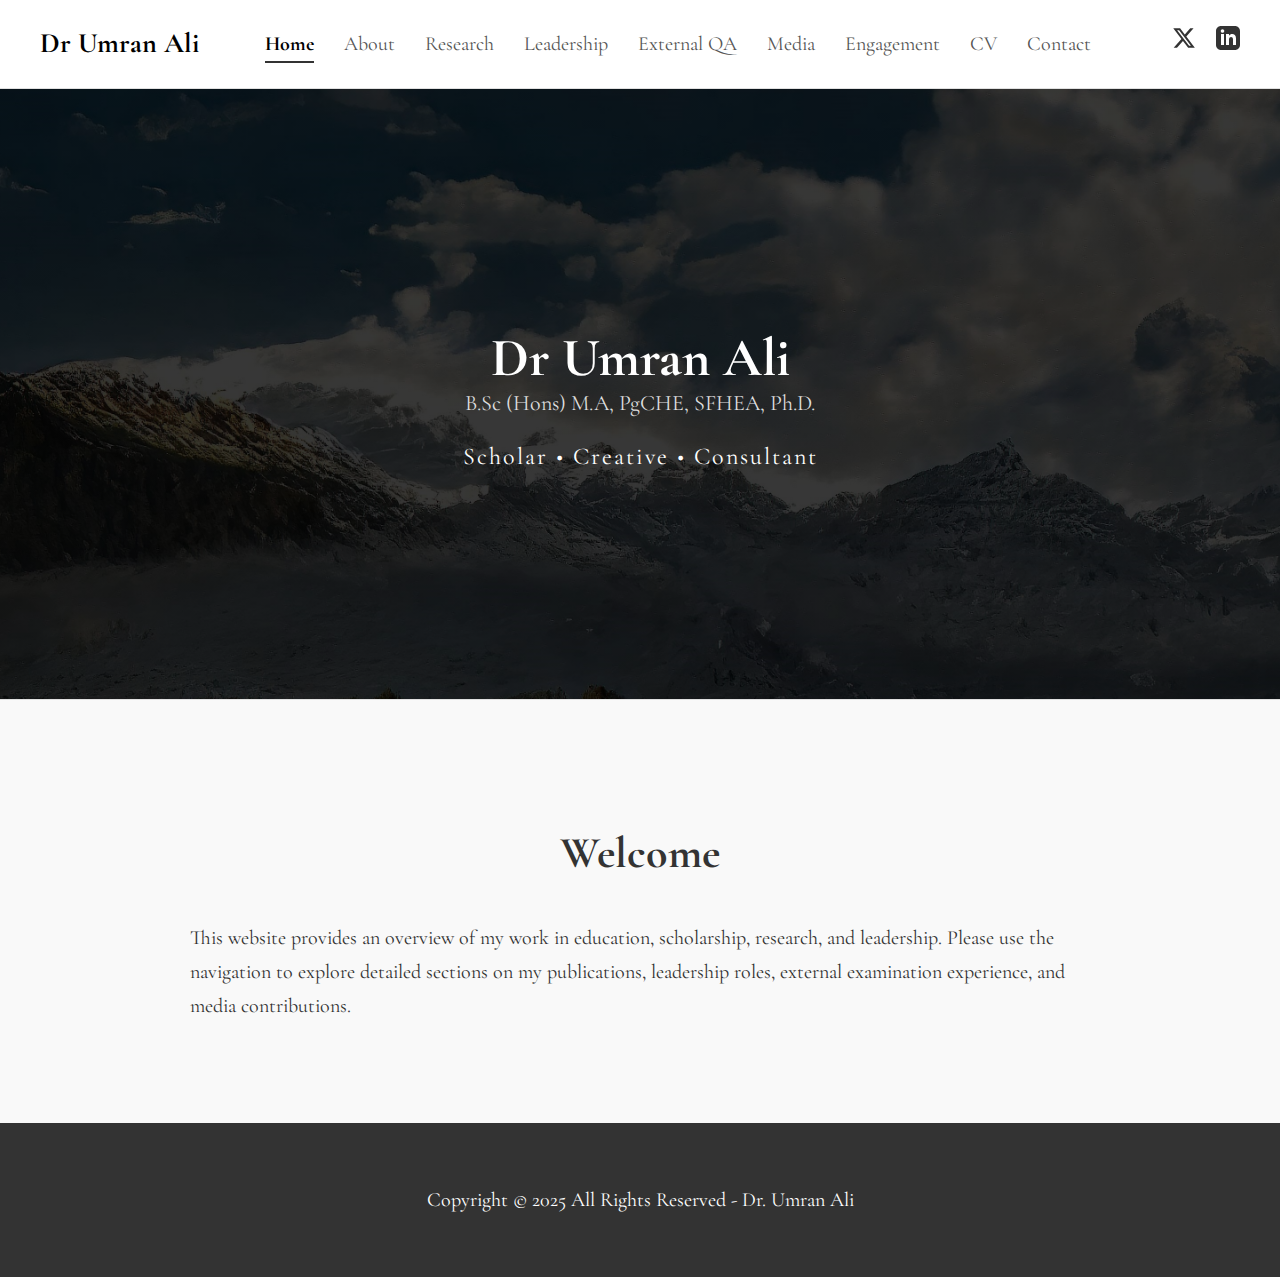
<file: index.html>
<!DOCTYPE html>
<html lang="en">
<head>
    <meta charset="UTF-8">
    <meta name="viewport" content="width=device-width, initial-scale=1.0">
    <title>Dr. Umran Ali - Home</title>
    <!-- New Font Link -->
    <link rel="preconnect" href="https://fonts.googleapis.com">
    <link rel="preconnect" href="https://fonts.gstatic.com" crossorigin>
    <link href="https://fonts.googleapis.com/css2?family=Cormorant+Garamond:wght@400;700&display=swap" rel="stylesheet">

    <!-- Original Stylesheet Link -->
    <link rel="stylesheet" href="style.css">
    
    <!-- Old Font Link (can be removed) -->
    <!-- <link href="https://fonts.googleapis.com/css2?family=EB+Garamond:ital,wght@0,400;0,700;1,400&family=Lato:wght@300;400;700&display=swap" rel="stylesheet"> -->
</head>
<body>
    <header class="site-header">
        <div class="header-container">
            <div class="site-title"><a href="index.html">Dr Umran Ali</a></div>
            <nav class="main-nav">
                <ul>
                    <li><a href="index.html" class="active">Home</a></li>
                    <li><a href="about.html">About</a></li>
                    <li><a href="research.html">Research</a></li>
                    <li><a href="leadership.html">Leadership</a></li>
                    <li><a href="qa.html">External QA</a></li>
                    <li><a href="media.html">Media</a></li>
                    <li><a href="engagement.html">Engagement</a></li>
                    <li><a href="assets/Dr Umran Ali CV_UoS_1.0.pdf" target="_blank">CV</a></li>
                    <li><a href="contact.html">Contact</a></li>
                </ul>
            </nav>
            <div class="social-links">
                <a href="https://x.com/Dr_UmranAli/" target="_blank" aria-label="Twitter"><svg viewBox="0 0 24 24" width="24" height="24" fill="currentColor"><path d="M18.244 2.25h3.308l-7.227 8.26 8.502 11.24H16.17l-5.214-6.817L4.99 21.75H1.68l7.73-8.835L1.254 2.25H8.08l4.713 6.231zm-1.161 17.52h1.833L7.084 4.126H5.117z"></path></svg></a>
                <a href="https://www.linkedin.com/in/dr-umran-ali/" target="_blank" aria-label="LinkedIn"><svg viewBox="0 0 24 24" width="24" height="24" fill="currentColor"><path d="M19 0h-14c-2.761 0-5 2.239-5 5v14c0 2.761 2.239 5 5 5h14c2.762 0 5-2.239 5-5v-14c0-2.761-2.238-5-5-5zm-11 19h-3v-11h3v11zm-1.5-12.268c-.966 0-1.75-.79-1.75-1.764s.784-1.764 1.75-1.764 1.75.79 1.75 1.764-.783 1.764-1.75 1.764zm13.5 12.268h-3v-5.604c0-3.368-4-3.113-4 0v5.604h-3v-11h3v1.765c1.396-2.586 7-2.777 7 2.476v6.759z"></path></svg></a>
            </div>
            <div class="mobile-menu-toggle"><div class="burger-icon"><span></span><span></span><span></span></div></div>
        </div>
    </header>
    <main>
<section id="home" class="hero-section">
    <div class="content-wrapper">
        <div class="hero-title-container">
            <h1 class="main-title">
                Dr Umran Ali
                <span class="qualifications">B.Sc (Hons) M.A, PgCHE, SFHEA, Ph.D.</span>
            </h1>
            <p class="subtitle">Scholar • Creative • Consultant</p>
        </div>
    </div>
</section>
        <section>
             <div class="content-wrapper">
                <h2>Welcome</h2>
                <p>This website provides an overview of my work in education, scholarship, research, and leadership. Please use the navigation to explore detailed sections on my publications, leadership roles, external examination experience, and media contributions.</p>
             </div>
        </section>
    </main>
    <footer>
        <div class="footer-container">
            <p>Copyright © 2025 All Rights Reserved - Dr. Umran Ali</p>
        </div>
    </footer>
    <script src="script.js"></script>
</body>
</html>
</file>
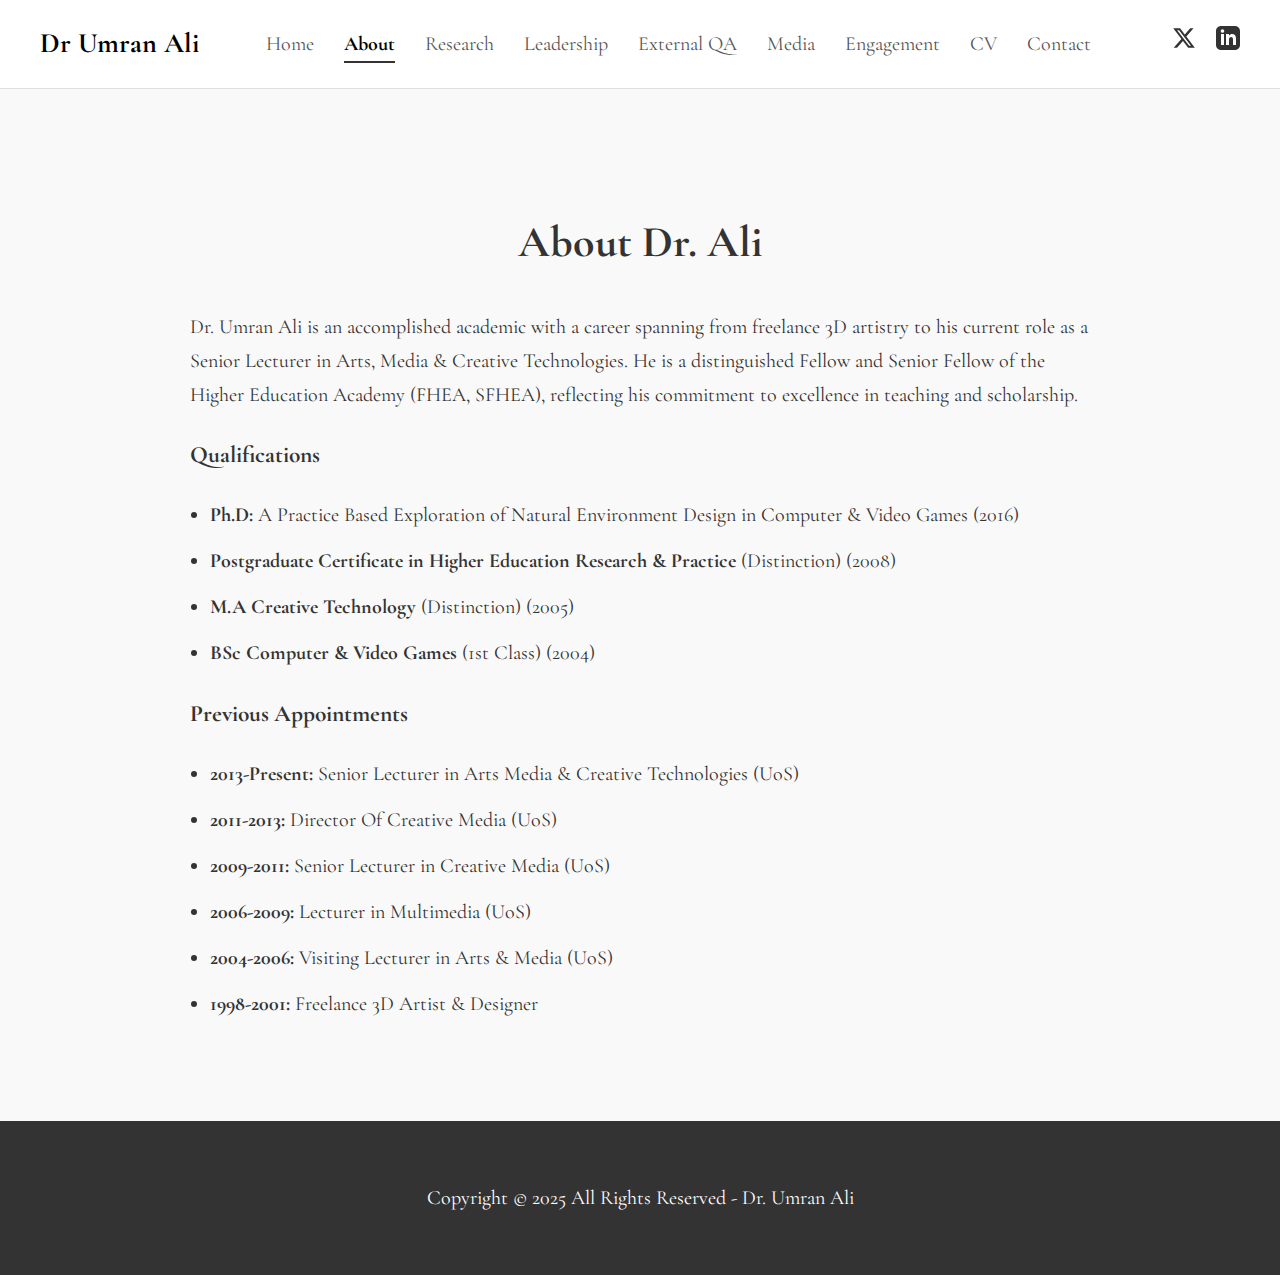
<file: about.html>
<!DOCTYPE html>
<html lang="en">
<head>
    <meta charset="UTF-8">
    <meta name="viewport" content="width=device-width, initial-scale=1.0">
    <title>About - Dr. Umran Ali</title>
    <!-- New Font Link -->
    <link rel="preconnect" href="https://fonts.googleapis.com">
    <link rel="preconnect" href="https://fonts.gstatic.com" crossorigin>
    <link href="https://fonts.googleapis.com/css2?family=Cormorant+Garamond:wght@400;700&display=swap" rel="stylesheet">

    <!-- Original Stylesheet Link -->
    <link rel="stylesheet" href="style.css">
    
    <!-- Old Font Link (can be removed) -->
    <!-- <link href="https://fonts.googleapis.com/css2?family=EB+Garamond:ital,wght@0,400;0,700;1,400&family=Lato:wght@300;400;700&display=swap" rel="stylesheet"> -->
</head>
<body>
    <header class="site-header">
        <div class="header-container">
             <div class="site-title"><a href="index.html">Dr Umran Ali</a></div>
            <nav class="main-nav">
                <ul>
                    <li><a href="index.html">Home</a></li>
                    <li><a href="about.html" class="active">About</a></li>
                    <li><a href="research.html">Research</a></li>
                    <li><a href="leadership.html">Leadership</a></li>
                    <li><a href="qa.html">External QA</a></li>
                    <li><a href="media.html">Media</a></li>
					<li><a href="engagement.html">Engagement</a></li>				
                    <li><a href="assets/Dr Umran Ali CV_UoS_1.0.pdf" target="_blank">CV</a></li>
                    <li><a href="contact.html">Contact</a></li>
                </ul>
            </nav>
            <div class="social-links">
                <a href="https://x.com/Dr_UmranAli/" target="_blank" aria-label="Twitter"><svg viewBox="0 0 24 24" width="24" height="24" fill="currentColor"><path d="M18.244 2.25h3.308l-7.227 8.26 8.502 11.24H16.17l-5.214-6.817L4.99 21.75H1.68l7.73-8.835L1.254 2.25H8.08l4.713 6.231zm-1.161 17.52h1.833L7.084 4.126H5.117z"></path></svg></a>
                <a href="https://www.linkedin.com/in/dr-umran-ali/" target="_blank" aria-label="LinkedIn"><svg viewBox="0 0 24 24" width="24" height="24" fill="currentColor"><path d="M19 0h-14c-2.761 0-5 2.239-5 5v14c0 2.761 2.239 5 5 5h14c2.762 0 5-2.239 5-5v-14c0-2.761-2.238-5-5-5zm-11 19h-3v-11h3v11zm-1.5-12.268c-.966 0-1.75-.79-1.75-1.764s.784-1.764 1.75-1.764 1.75.79 1.75 1.764-.783 1.764-1.75 1.764zm13.5 12.268h-3v-5.604c0-3.368-4-3.113-4 0v5.604h-3v-11h3v1.765c1.396-2.586 7-2.777 7 2.476v6.759z"></path></svg></a>
            </div>
            <div class="mobile-menu-toggle"><div class="burger-icon"><span></span><span></span><span></span></div></div>
        </div>
    </header>
    <main>
        <section>
            <div class="content-wrapper">
                <h2>About Dr. Ali</h2>
                <p>Dr. Umran Ali is an accomplished academic with a career spanning from freelance 3D artistry to his current role as a Senior Lecturer in Arts, Media & Creative Technologies. He is a distinguished Fellow and Senior Fellow of the Higher Education Academy (FHEA, SFHEA), reflecting his commitment to excellence in teaching and scholarship.</p>
                
                <h3>Qualifications</h3>
                <ul>
                    <li><strong>Ph.D:</strong> A Practice Based Exploration of Natural Environment Design in Computer & Video Games (2016)</li>
                    <li><strong>Postgraduate Certificate in Higher Education Research & Practice</strong> (Distinction) (2008)</li>
                    <li><strong>M.A Creative Technology</strong> (Distinction) (2005)</li>
                    <li><strong>BSc Computer & Video Games</strong> (1st Class) (2004)</li>
                </ul>

                <h3>Previous Appointments</h3>
                <ul>
                    <li><strong>2013-Present:</strong> Senior Lecturer in Arts Media & Creative Technologies (UoS)</li>
                    <li><strong>2011-2013:</strong> Director Of Creative Media (UoS)</li>
                    <li><strong>2009-2011:</strong> Senior Lecturer in Creative Media (UoS)</li>
                    <li><strong>2006-2009:</strong> Lecturer in Multimedia (UoS)</li>
                    <li><strong>2004-2006:</strong> Visiting Lecturer in Arts & Media (UoS)</li>
                    <li><strong>1998-2001:</strong> Freelance 3D Artist & Designer</li>
                </ul>
            </div>
        </section>
    </main>
    <footer>
        <div class="footer-container">
            <p>Copyright © 2025 All Rights Reserved - Dr. Umran Ali</p>
        </div>
    </footer>
    <script src="script.js"></script>
</body>
</html>
</file>
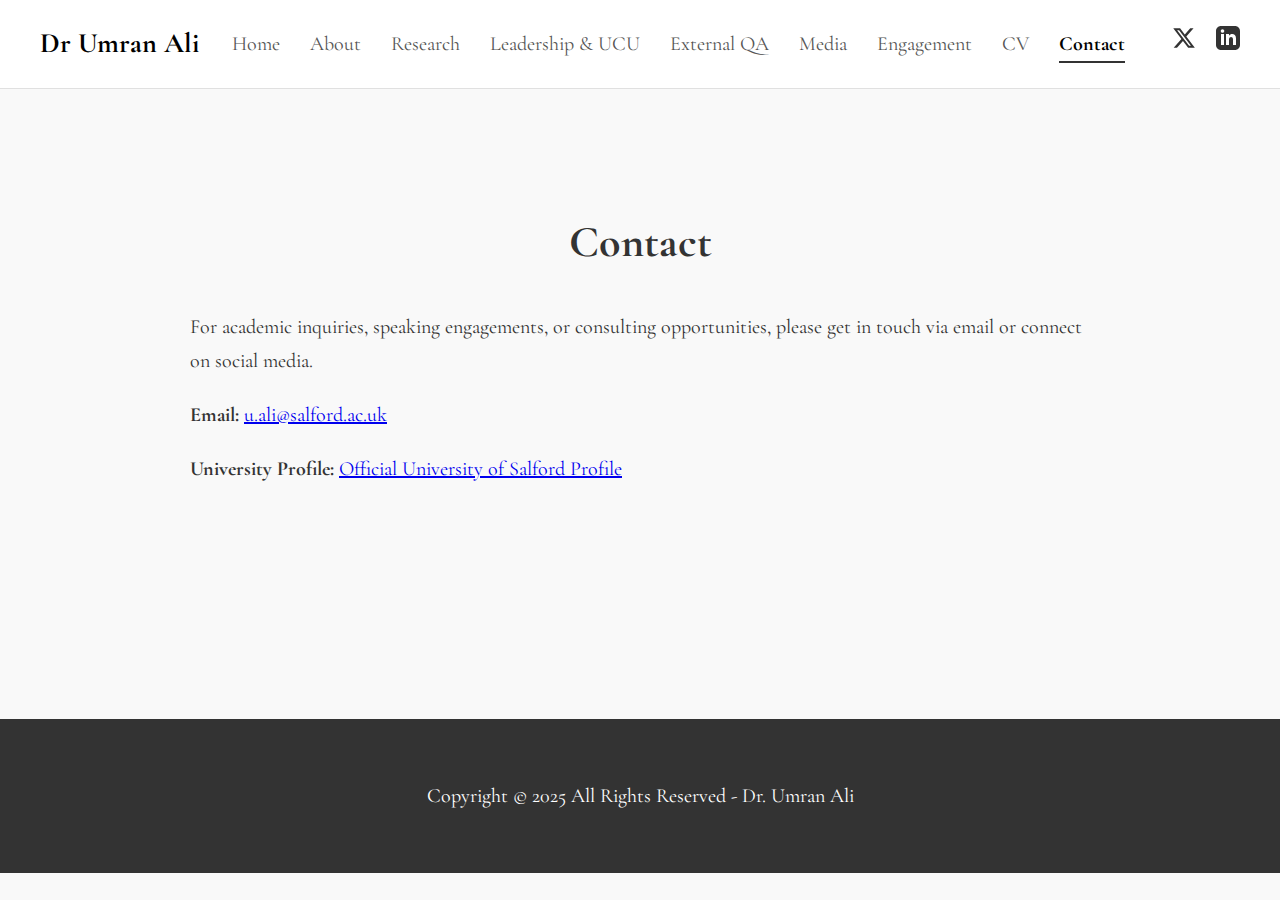
<file: contact.html>
<!DOCTYPE html>
<html lang="en">
<head>
    <meta charset="UTF-8">
    <meta name="viewport" content="width=device-width, initial-scale=1.0">
    <title>Contact - Dr. Umran Ali</title>
    <!-- New Font Link -->
    <link rel="preconnect" href="https://fonts.googleapis.com">
    <link rel="preconnect" href="https://fonts.gstatic.com" crossorigin>
    <link href="https://fonts.googleapis.com/css2?family=Cormorant+Garamond:wght@400;700&display=swap" rel="stylesheet">

    <!-- Original Stylesheet Link -->
    <link rel="stylesheet" href="style.css">
    
    <!-- Old Font Link (can be removed) -->
    <!-- <link href="https://fonts.googleapis.com/css2?family=EB+Garamond:ital,wght@0,400;0,700;1,400&family=Lato:wght@300;400;700&display=swap" rel="stylesheet"> -->
</head>
<body>
    <header class="site-header">
        <div class="header-container">
             <div class="site-title"><a href="index.html">Dr Umran Ali</a></div>
            <nav class="main-nav">
                <ul>
                    <li><a href="index.html">Home</a></li>
                    <li><a href="about.html">About</a></li>
                    <li><a href="research.html">Research</a></li>
                    <li><a href="leadership.html">Leadership & UCU</a></li>
                    <li><a href="qa.html">External QA</a></li>
                    <li><a href="media.html">Media</a></li>
					<li><a href="engagement.html">Engagement</a></li>
                    <li><a href="assets/Dr Umran Ali CV_UoS_1.0.pdf" target="_blank">CV</a></li>
                    <li><a href="contact.html" class="active">Contact</a></li>
                </ul>
            </nav>
            <div class="social-links">
                <a href="https://x.com/Dr_UmranAli/" target="_blank" aria-label="Twitter"><svg viewBox="0 0 24 24" width="24" height="24" fill="currentColor"><path d="M18.244 2.25h3.308l-7.227 8.26 8.502 11.24H16.17l-5.214-6.817L4.99 21.75H1.68l7.73-8.835L1.254 2.25H8.08l4.713 6.231zm-1.161 17.52h1.833L7.084 4.126H5.117z"></path></svg></a>
                <a href="https://www.linkedin.com/in/dr-umran-ali/" target="_blank" aria-label="LinkedIn"><svg viewBox="0 0 24 24" width="24" height="24" fill="currentColor"><path d="M19 0h-14c-2.761 0-5 2.239-5 5v14c0 2.761 2.239 5 5 5h14c2.762 0 5-2.239 5-5v-14c0-2.761-2.238-5-5-5zm-11 19h-3v-11h3v11zm-1.5-12.268c-.966 0-1.75-.79-1.75-1.764s.784-1.764 1.75-1.764 1.75.79 1.75 1.764-.783 1.764-1.75 1.764zm13.5 12.268h-3v-5.604c0-3.368-4-3.113-4 0v5.604h-3v-11h3v1.765c1.396-2.586 7-2.777 7 2.476v6.759z"></path></svg></a>
            </div>
            <div class="mobile-menu-toggle"><div class="burger-icon"><span></span><span></span><span></span></div></div>
        </div>
    </header>
    <main>
        <section>
            <div class="content-wrapper">
                <h2>Contact</h2>
                <p>For academic inquiries, speaking engagements, or consulting opportunities, please get in touch via email or connect on social media.</p>
        <p><strong>Email:</strong> <a href="mailto:u.ali@salford.ac.uk">u.ali@salford.ac.uk</a></p>
        <p><strong>University Profile:</strong> <a href="https://www.salford.ac.uk/our-staff/umran-ali" target="_blank">Official University of Salford Profile</a></p>
            </div>
        </section>
    </main>
    <footer>
        <div class="footer-container">
            <p>Copyright © 2025 All Rights Reserved - Dr. Umran Ali</p>
        </div>
    </footer>
    <script src="script.js"></script>
</body>
</html>
</file>
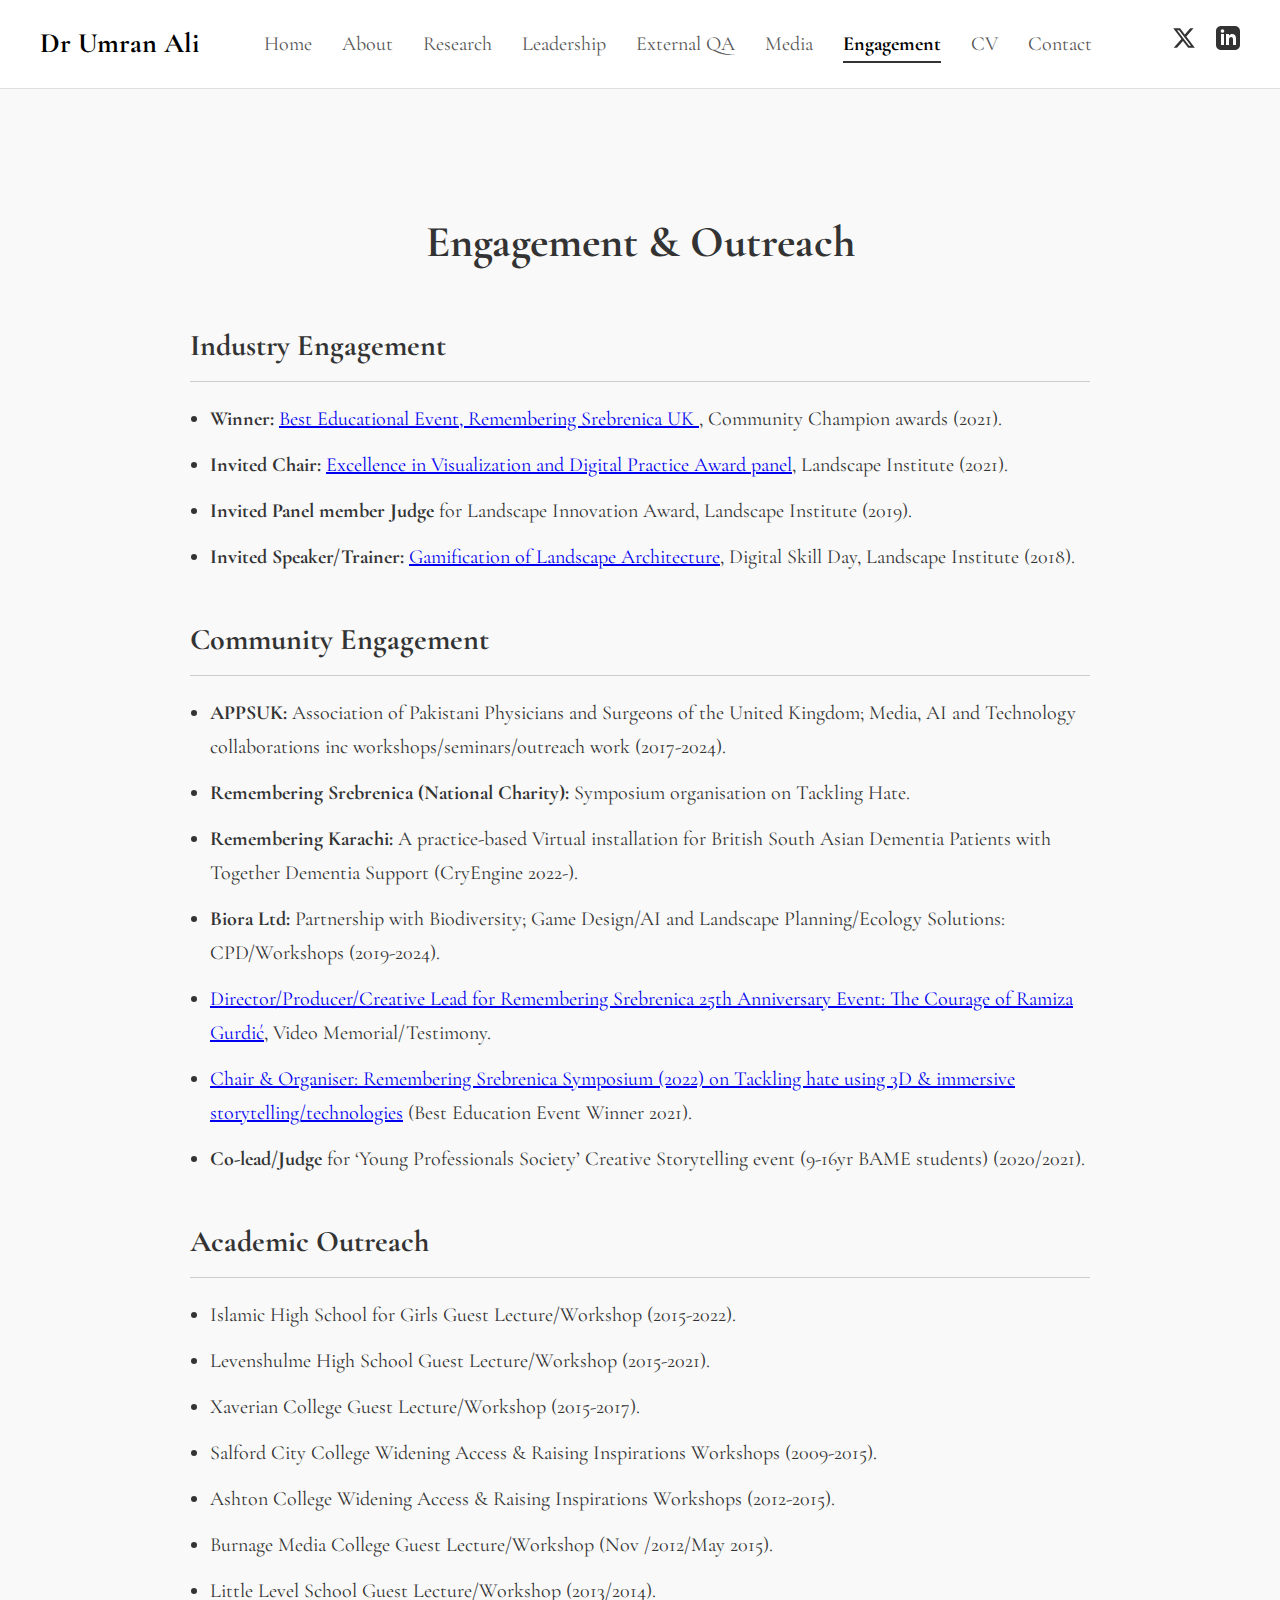
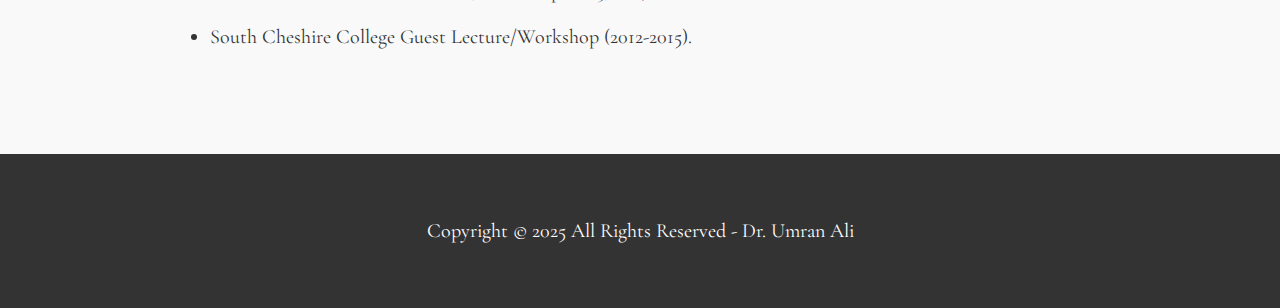
<file: engagement.html>
<!DOCTYPE html>
<html lang="en">
<head>
    <meta charset="UTF-8">
    <meta name="viewport" content="width=device-width, initial-scale=1.0">
    <title>Engagement - Dr. Umran Ali</title>
    <!-- New Font Link -->
    <link rel="preconnect" href="https://fonts.googleapis.com">
    <link rel="preconnect" href="https://fonts.gstatic.com" crossorigin>
    <link href="https://fonts.googleapis.com/css2?family=Cormorant+Garamond:wght@400;700&display=swap" rel="stylesheet">

    <!-- Original Stylesheet Link -->
    <link rel="stylesheet" href="style.css">
    
    <!-- Old Font Link (can be removed) -->
    <!-- <link href="https://fonts.googleapis.com/css2?family=EB+Garamond:ital,wght@0,400;0,700;1,400&family=Lato:wght@300;400;700&display=swap" rel="stylesheet"> -->
</head>
<body>
    <header class="site-header">
        <div class="header-container">
            <div class="site-title"><a href="index.html">Dr Umran Ali</a></div>
            <nav class="main-nav">
                <ul>
                    <li><a href="index.html">Home</a></li>
                    <li><a href="about.html">About</a></li>
                    <li><a href="research.html">Research</a></li>
                    <li><a href="leadership.html">Leadership</a></li>
                    <li><a href="qa.html">External QA</a></li>
                    <li><a href="media.html">Media</a></li>
                    <li><a href="engagement.html" class="active">Engagement</a></li>
                    <li><a href="assets/Dr Umran Ali CV_UoS_1.0.pdf" target="_blank">CV</a></li>
                    <li><a href="contact.html">Contact</a></li>
                </ul>
            </nav>
            <div class="social-links">
                <a href="https://x.com/Dr_UmranAli/" target="_blank" aria-label="Twitter"><svg viewBox="0 0 24 24" width="24" height="24" fill="currentColor"><path d="M18.244 2.25h3.308l-7.227 8.26 8.502 11.24H16.17l-5.214-6.817L4.99 21.75H1.68l7.73-8.835L1.254 2.25H8.08l4.713 6.231zm-1.161 17.52h1.833L7.084 4.126H5.117z"></path></svg></a>
                <a href="https://www.linkedin.com/in/dr-umran-ali/" target="_blank" aria-label="LinkedIn"><svg viewBox="0 0 24 24" width="24" height="24" fill="currentColor"><path d="M19 0h-14c-2.761 0-5 2.239-5 5v14c0 2.761 2.239 5 5 5h14c2.762 0 5-2.239 5-5v-14c0-2.761-2.238-5-5-5zm-11 19h-3v-11h3v11zm-1.5-12.268c-.966 0-1.75-.79-1.75-1.764s.784-1.764 1.75-1.764 1.75.79 1.75 1.764-.783 1.764-1.75 1.764zm13.5 12.268h-3v-5.604c0-3.368-4-3.113-4 0v5.604h-3v-11h3v1.765c1.396-2.586 7-2.777 7 2.476v6.759z"></path></svg></a>
            </div>
            <div class="mobile-menu-toggle"><div class="burger-icon"><span></span><span></span><span></span></div></div>
        </div>
    </header>
    <main>
        <section>
            <div class="content-wrapper">
                <h2>Engagement & Outreach</h2>
                
                <div class="subsection">
                    <h3>Industry Engagement</h3>
                    <ul>
                        <li><strong>Winner:</strong> <a href="https://www.salford.ac.uk/sites/default/files/2022-08/2022%20Annual%20EDI%20Report%20-%20FINAL%20%281%29.pdf" target="_blank">Best Educational Event, Remembering Srebrenica UK </a>, Community Champion awards (2021).</li>
                        <li><strong>Invited Chair:</strong> <a href="https://awards.landscapeinstitute.org/meet-the-judges/" target="_blank">Excellence in Visualization and Digital Practice Award panel</a>, Landscape Institute (2021).</li>
                        <li><strong>Invited Panel member Judge</strong> for Landscape Innovation Award, Landscape Institute (2019).</li>
                        <li><strong>Invited Speaker/Trainer:</strong> <a href="https://campus.landscapeinstitute.org/video/4-gamification-of-landscape-architecture/" target="_blank">Gamification of Landscape Architecture</a>, Digital Skill Day, Landscape Institute (2018).</li>						
                    </ul>
                </div>

                <div class="subsection">
                    <h3>Community Engagement</h3>
                    <ul>
                        <li><strong>APPSUK:</strong> Association of Pakistani Physicians and Surgeons of the United Kingdom; Media, AI and Technology collaborations inc workshops/seminars/outreach work (2017-2024).</li>
                        <li><strong>Remembering Srebrenica (National Charity):</strong> Symposium organisation on Tackling Hate.</li>
                        <li><strong>Remembering Karachi:</strong> A practice-based Virtual installation for British South Asian Dementia Patients with Together Dementia Support (CryEngine 2022-).</li>
                        <li><strong>Biora Ltd:</strong> Partnership with Biodiversity; Game Design/AI and Landscape Planning/Ecology Solutions: CPD/Workshops (2019-2024).</li>
                        <li><a href="https://twitter.com/SrebrenicaNW/status/1280471861625868293" target="_blank">Director/Producer/Creative Lead for Remembering Srebrenica 25th Anniversary Event: The Courage of Ramiza Gurdić</a>, Video Memorial/Testimony.</li>
                        <li><a href="https://www.linkedin.com/posts/dr-umran-ali_remembering-srebrenica-virtual-symposium-activity-6687047682315296768-dkhI/" target="_blank">Chair & Organiser: Remembering Srebrenica Symposium (2022) on Tackling hate using 3D & immersive storytelling/technologies</a> (Best Education Event Winner 2021).</li>
                        <li><strong>Co-lead/Judge</strong> for ‘Young Professionals Society’ Creative Storytelling event (9-16yr BAME students) (2020/2021).</li>
                    </ul>
                </div>

                <div class="subsection">
                    <h3>Academic Outreach</h3>
                    <ul>
                        <li>Islamic High School for Girls Guest Lecture/Workshop (2015-2022).</li>
                        <li>Levenshulme High School Guest Lecture/Workshop (2015-2021).</li>
                        <li>Xaverian College Guest Lecture/Workshop (2015-2017).</li>
                        <li>Salford City College Widening Access & Raising Inspirations Workshops (2009-2015).</li>
                        <li>Ashton College Widening Access & Raising Inspirations Workshops (2012-2015).</li>
                        <li>Burnage Media College Guest Lecture/Workshop (Nov /2012/May 2015).</li>
                        <li>Little Level School Guest Lecture/Workshop (2013/2014).</li>
                        <li>South Cheshire College Guest Lecture/Workshop (2012-2015).</li>
                    </ul>
                </div>

            </div>
        </section>
    </main>
    <footer>
        <div class="footer-container">
            <p>Copyright © 2025 All Rights Reserved - Dr. Umran Ali</p>
        </div>
    </footer>
    <script src="script.js"></script>
</body>
</html>
</file>
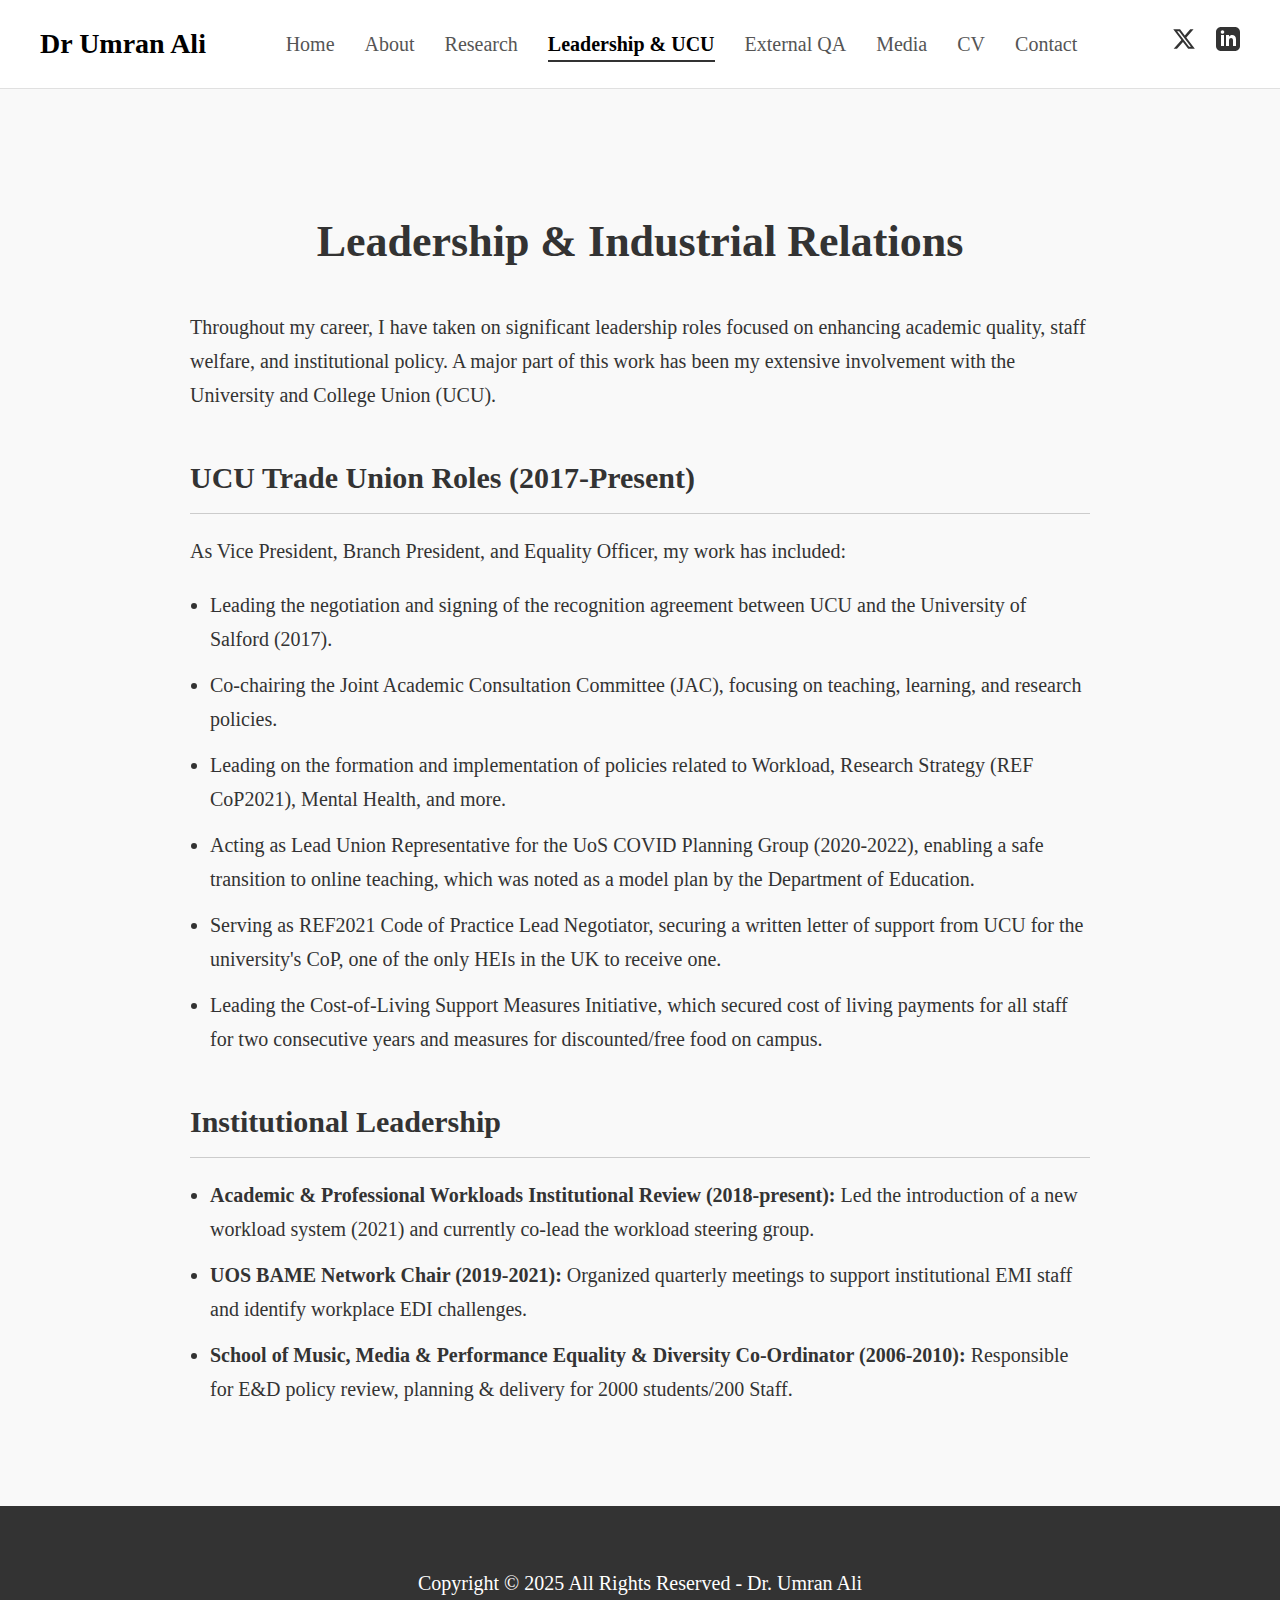
<file: leadership.html>
<!DOCTYPE html>
<html lang="en">
<head>
    <meta charset="UTF-8">
    <meta name="viewport" content="width=device-width, initial-scale=1.0">
    <title>Leadership & UCU - Dr. Umran Ali</title>
    <link rel="stylesheet" href="style.css">
    <link href="https://fonts.googleapis.com/css2?family=EB+Garamond:ital,wght@0,400;0,700;1,400&family=Lato:wght@300;400;700&display=swap" rel="stylesheet">
</head>
<body>
    <header class="site-header">
        <div class="header-container">
             <div class="site-title"><a href="index.html">Dr Umran Ali</a></div>
            <nav class="main-nav">
                <ul>
                    <li><a href="index.html">Home</a></li>
                    <li><a href="about.html">About</a></li>
                    <li><a href="research.html">Research</a></li>
                    <li><a href="leadership.html" class="active">Leadership & UCU</a></li>
                    <li><a href="qa.html">External QA</a></li>
                    <li><a href="media.html">Media</a></li>
                    <li><a href="[YOUR_CV_LINK_HERE]" target="_blank">CV</a></li>
                    <li><a href="contact.html">Contact</a></li>
                </ul>
            </nav>
            <div class="social-links">
                <a href="https://x.com/Dr_UmranAli/" target="_blank" aria-label="Twitter"><svg viewBox="0 0 24 24" width="24" height="24" fill="currentColor"><path d="M18.244 2.25h3.308l-7.227 8.26 8.502 11.24H16.17l-5.214-6.817L4.99 21.75H1.68l7.73-8.835L1.254 2.25H8.08l4.713 6.231zm-1.161 17.52h1.833L7.084 4.126H5.117z"></path></svg></a>
                <a href="https://www.linkedin.com/in/dr-umran-ali/" target="_blank" aria-label="LinkedIn"><svg viewBox="0 0 24 24" width="24" height="24" fill="currentColor"><path d="M19 0h-14c-2.761 0-5 2.239-5 5v14c0 2.761 2.239 5 5 5h14c2.762 0 5-2.239 5-5v-14c0-2.761-2.238-5-5-5zm-11 19h-3v-11h3v11zm-1.5-12.268c-.966 0-1.75-.79-1.75-1.764s.784-1.764 1.75-1.764 1.75.79 1.75 1.764-.783 1.764-1.75 1.764zm13.5 12.268h-3v-5.604c0-3.368-4-3.113-4 0v5.604h-3v-11h3v1.765c1.396-2.586 7-2.777 7 2.476v6.759z"></path></svg></a>
            </div>
            <div class="mobile-menu-toggle"><div class="burger-icon"><span></span><span></span><span></span></div></div>
        </div>
    </header>
    <main>
        <section>
            <div class="content-wrapper">
                <h2>Leadership & Industrial Relations</h2>
                <p>Throughout my career, I have taken on significant leadership roles focused on enhancing academic quality, staff welfare, and institutional policy. A major part of this work has been my extensive involvement with the University and College Union (UCU).</p>

                <div class="subsection">
                    <h3>UCU Trade Union Roles (2017-Present)</h3>
                    <p>As Vice President, Branch President, and Equality Officer, my work has included:</p>
                    <ul>
                        <li>Leading the negotiation and signing of the recognition agreement between UCU and the University of Salford (2017).</li>
                        <li>Co-chairing the Joint Academic Consultation Committee (JAC), focusing on teaching, learning, and research policies.</li>
                        <li>Leading on the formation and implementation of policies related to Workload, Research Strategy (REF CoP2021), Mental Health, and more.</li>
                        <li>Acting as Lead Union Representative for the UoS COVID Planning Group (2020-2022), enabling a safe transition to online teaching, which was noted as a model plan by the Department of Education.</li>
                        <li>Serving as REF2021 Code of Practice Lead Negotiator, securing a written letter of support from UCU for the university's CoP, one of the only HEIs in the UK to receive one.</li>
                        <li>Leading the Cost-of-Living Support Measures Initiative, which secured cost of living payments for all staff for two consecutive years and measures for discounted/free food on campus.</li>
                    </ul>
                </div>
                
                <div class="subsection">
                    <h3>Institutional Leadership</h3>
                     <ul>
                        <li><strong>Academic & Professional Workloads Institutional Review (2018-present):</strong> Led the introduction of a new workload system (2021) and currently co-lead the workload steering group.</li>
                        <li><strong>UOS BAME Network Chair (2019-2021):</strong> Organized quarterly meetings to support institutional EMI staff and identify workplace EDI challenges.</li>
                        <li><strong>School of Music, Media & Performance Equality & Diversity Co-Ordinator (2006-2010):</strong> Responsible for E&D policy review, planning & delivery for 2000 students/200 Staff.</li>
                    </ul>
                </div>
            </div>
        </section>
    </main>
    <footer>
        <div class="footer-container">
            <p>Copyright © 2025 All Rights Reserved - Dr. Umran Ali</p>
        </div>
    </footer>
    <script src="script.js"></script>
</body>
</html>
</file>
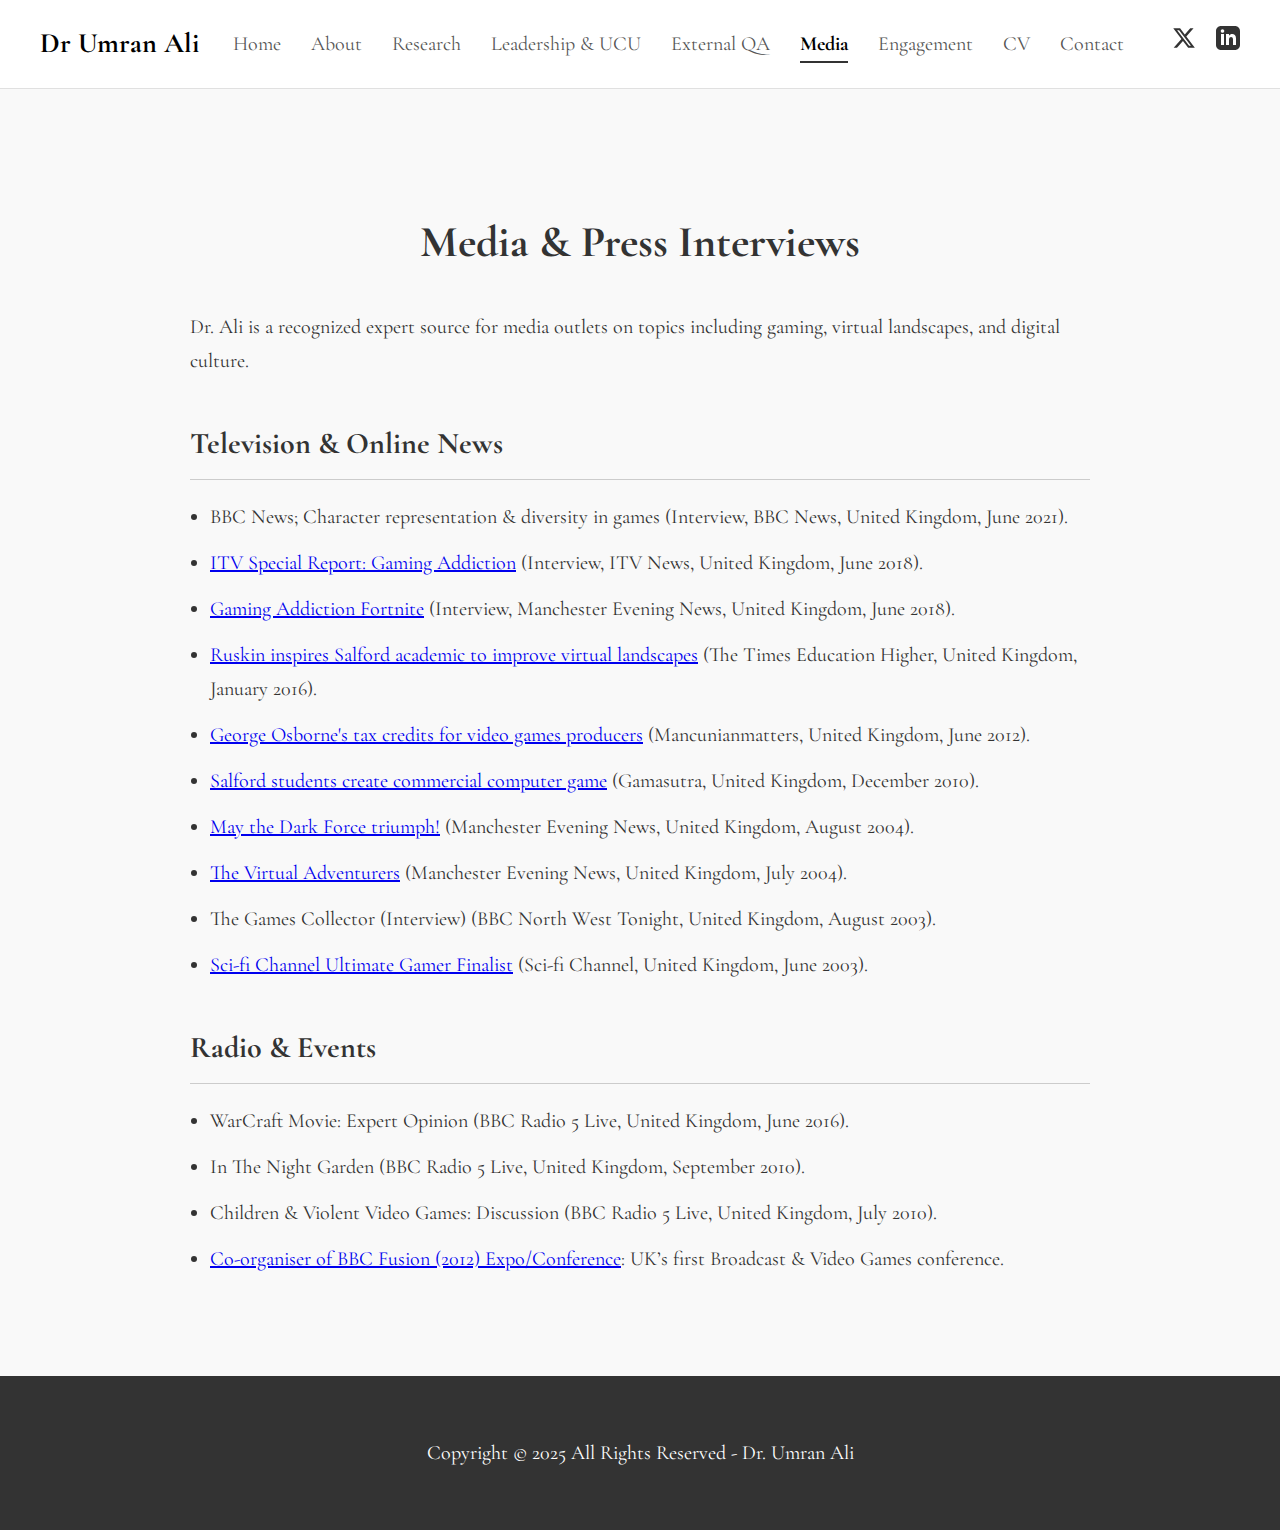
<file: media.html>
<!DOCTYPE html>
<html lang="en">
<head>
    <meta charset="UTF-8">
    <meta name="viewport" content="width=device-width, initial-scale=1.0">
    <title>Media - Dr. Umran Ali</title>
    <!-- New Font Link -->
    <link rel="preconnect" href="https://fonts.googleapis.com">
    <link rel="preconnect" href="https://fonts.gstatic.com" crossorigin>
    <link href="https://fonts.googleapis.com/css2?family=Cormorant+Garamond:wght@400;700&display=swap" rel="stylesheet">

    <!-- Original Stylesheet Link -->
    <link rel="stylesheet" href="style.css">
    
    <!-- Old Font Link (can be removed) -->
    <!-- <link href="https://fonts.googleapis.com/css2?family=EB+Garamond:ital,wght@0,400;0,700;1,400&family=Lato:wght@300;400;700&display=swap" rel="stylesheet"> -->
</head>
<body>
    <header class="site-header">
        <div class="header-container">
             <div class="site-title"><a href="index.html">Dr Umran Ali</a></div>
            <nav class="main-nav">
                <ul>
                    <li><a href="index.html">Home</a></li>
                    <li><a href="about.html">About</a></li>
                    <li><a href="research.html">Research</a></li>
                    <li><a href="leadership.html">Leadership & UCU</a></li>
                    <li><a href="qa.html">External QA</a></li>
                    <li><a href="media.html" class="active">Media</a></li>
                    <li><a href="engagement.html">Engagement</a></li>
                    <li><a href="assets/Dr Umran Ali CV_UoS_1.0.pdf" target="_blank">CV</a></li>
                    <li><a href="contact.html">Contact</a></li>
                </ul>
            </nav>
            <div class="social-links">
                <a href="https://x.com/Dr_UmranAli/" target="_blank" aria-label="Twitter"><svg viewBox="0 0 24 24" width="24" height="24" fill="currentColor"><path d="M18.244 2.25h3.308l-7.227 8.26 8.502 11.24H16.17l-5.214-6.817L4.99 21.75H1.68l7.73-8.835L1.254 2.25H8.08l4.713 6.231zm-1.161 17.52h1.833L7.084 4.126H5.117z"></path></svg></a>
                <a href="https://www.linkedin.com/in/dr-umran-ali/" target="_blank" aria-label="LinkedIn"><svg viewBox="0 0 24 24" width="24" height="24" fill="currentColor"><path d="M19 0h-14c-2.761 0-5 2.239-5 5v14c0 2.761 2.239 5 5 5h14c2.762 0 5-2.239 5-5v-14c0-2.761-2.238-5-5-5zm-11 19h-3v-11h3v11zm-1.5-12.268c-.966 0-1.75-.79-1.75-1.764s.784-1.764 1.75-1.764 1.75.79 1.75 1.764-.783 1.764-1.75 1.764zm13.5 12.268h-3v-5.604c0-3.368-4-3.113-4 0v5.604h-3v-11h3v1.765c1.396-2.586 7-2.777 7 2.476v6.759z"></path></svg></a>
            </div>
            <div class="mobile-menu-toggle"><div class="burger-icon"><span></span><span></span><span></span></div></div>
        </div>
    </header>
    <main>
        <section>
            <div class="content-wrapper">
                <h2>Media & Press Interviews</h2>
                <p>Dr. Ali is a recognized expert source for media outlets on topics including gaming, virtual landscapes, and digital culture.</p>
                
                <div class="subsection">
                    <h3>Television & Online News</h3>
                    <ul>
                        <li>BBC News; Character representation & diversity in games (Interview, BBC News, United Kingdom, June 2021).</li>
                        <li><a href="https://www.itv.com/news/granada/2018-07-13/special-report-harmless-pastime-or-potential-addiction-is-gaming-harming-our-children/" target="_blank">ITV Special Report: Gaming Addiction</a> (Interview, ITV News, United Kingdom, June 2018).</li>
                        <li><a href="https://www.manchestereveningnews.co.uk/whats-on/family-kids-news/gaming-disorder-addiction-fortnite-nhs-14799101" target="_blank">Gaming Addiction Fortnite</a> (Interview, Manchester Evening News, United Kingdom, June 2018).</li>
                         <li><a href="https://www.timeshighereducation.com/news/ruskin-inspires-academic-improve-virtual-landscapes" target="_blank">Ruskin inspires Salford academic to improve virtual landscapes</a> (The Times Education Higher, United Kingdom, January 2016).</li>
                        <li><a href="http://www.mancunianmatters.co.uk/content/090666431-george-osbornes-tax-credits-video-g" target="_blank">George Osborne's tax credits for video games producers</a> (Mancunianmatters, United Kingdom, June 2012).</li>
                        <li><a href="https://www.gamasutra.com/view/pressreleases/146756/Salford_students_create_commercial_computer_game.php" target="_blank">Salford students create commercial computer game</a> (Gamasutra, United Kingdom, December 2010).</li>
                        <li><a href="https://www.manchestereveningnews.co.uk/news/greater-manchester-news/may-the-dark-force-triumph-1147868" target="_blank">May the Dark Force triumph!</a> (Manchester Evening News, United Kingdom, August 2004).</li>
                        <li><a href="http://www.manchestereveningnews.co.uk/news/uk-news/the-virtual-adventurers-1118670" target="_blank">The Virtual Adventurers</a> (Manchester Evening News, United Kingdom, July 2004).</li>
                        <li>The Games Collector (Interview) (BBC North West Tonight, United Kingdom, August 2003).</li>
                        <li><a href="https://www.campaignlive.co.uk/article/sci-fi-teams-ang-lees-hulk-find-top-uk-gamer/177229" target="_blank">Sci-fi Channel Ultimate Gamer Finalist</a> (Sci-fi Channel, United Kingdom, June 2003).</li>
                    </ul>
                </div>

                <div class="subsection">
                    <h3>Radio & Events</h3>
                    <ul>
                        <li>WarCraft Movie: Expert Opinion (BBC Radio 5 Live, United Kingdom, June 2016).</li>
                        <li>In The Night Garden (BBC Radio 5 Live, United Kingdom, September 2010).</li>
                        <li>Children & Violent Video Games: Discussion (BBC Radio 5 Live, United Kingdom, July 2010).</li>
                        <li><a href="https://www.salford.ac.uk/news/articles/2012/uks-first-student-broadcast-and-video-games-expo-at-mediacityuk" target="_blank">Co-organiser of BBC Fusion (2012) Expo/Conference</a>: UK’s first Broadcast & Video Games conference.</li>
                    </ul>
                </div>
            </div>
        </section>
    </main>
    <footer>
        <div class="footer-container">
            <p>Copyright © 2025 All Rights Reserved - Dr. Umran Ali</p>
        </div>
    </footer>
    <script src="script.js"></script>
</body>
</html>
</file>
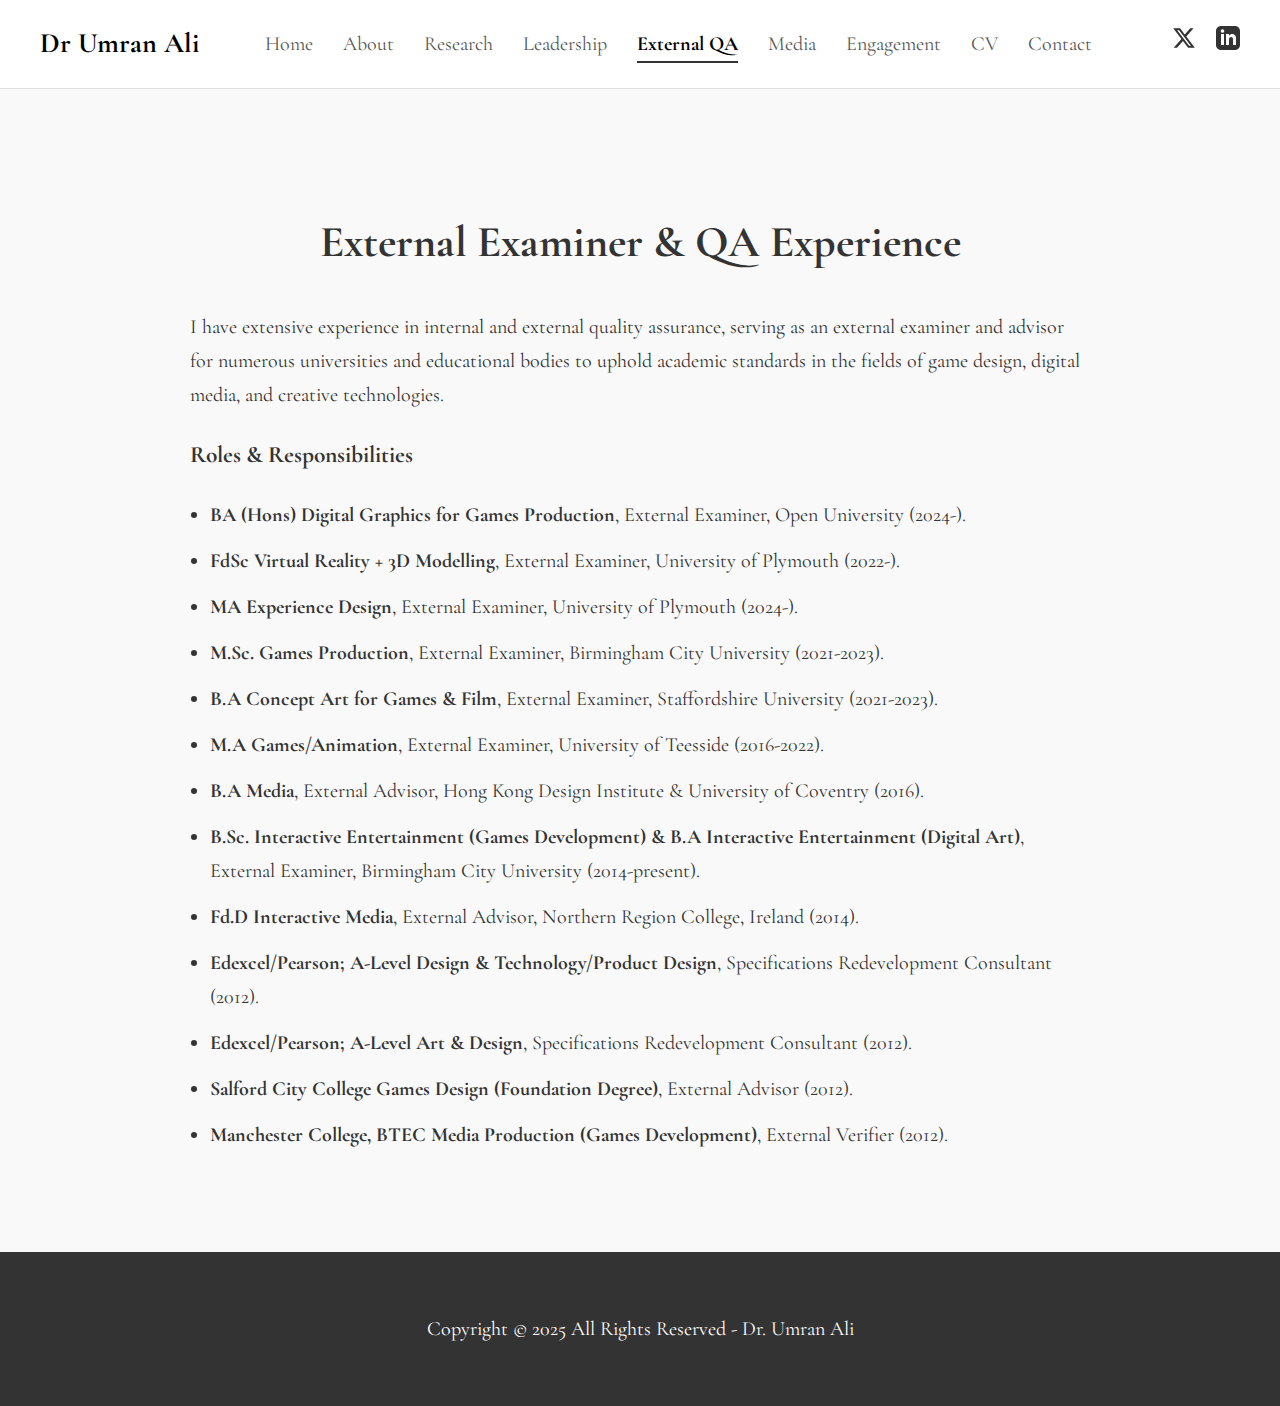
<file: qa.html>
<!DOCTYPE html>
<html lang="en">
<head>
    <meta charset="UTF-8">
    <meta name="viewport" content="width=device-width, initial-scale=1.0">
    <title>External QA - Dr. Umran Ali</title>
    <!-- New Font Link -->
    <link rel="preconnect" href="https://fonts.googleapis.com">
    <link rel="preconnect" href="https://fonts.gstatic.com" crossorigin>
    <link href="https://fonts.googleapis.com/css2?family=Cormorant+Garamond:wght@400;700&display=swap" rel="stylesheet">

    <!-- Original Stylesheet Link -->
    <link rel="stylesheet" href="style.css">
    
    <!-- Old Font Link (can be removed) -->
    <!-- <link href="https://fonts.googleapis.com/css2?family=EB+Garamond:ital,wght@0,400;0,700;1,400&family=Lato:wght@300;400;700&display=swap" rel="stylesheet"> -->
</head>
<body>
    <header class="site-header">
        <div class="header-container">
             <div class="site-title"><a href="index.html">Dr Umran Ali</a></div>
            <nav class="main-nav">
                <ul>
                    <li><a href="index.html">Home</a></li>
                    <li><a href="about.html">About</a></li>
                    <li><a href="research.html">Research</a></li>
                    <li><a href="leadership.html">Leadership</a></li>
                    <li><a href="qa.html" class="active">External QA</a></li>
                    <li><a href="media.html">Media</a></li>
					<li><a href="engagement.html">Engagement</a></li>
                    <li><a href="assets/Dr Umran Ali CV_UoS_1.0.pdf" target="_blank">CV</a></li>
                    <li><a href="contact.html">Contact</a></li>
                </ul>
            </nav>
            <div class="social-links">
                <a href="https://x.com/Dr_UmranAli/" target="_blank" aria-label="Twitter"><svg viewBox="0 0 24 24" width="24" height="24" fill="currentColor"><path d="M18.244 2.25h3.308l-7.227 8.26 8.502 11.24H16.17l-5.214-6.817L4.99 21.75H1.68l7.73-8.835L1.254 2.25H8.08l4.713 6.231zm-1.161 17.52h1.833L7.084 4.126H5.117z"></path></svg></a>
                <a href="https://www.linkedin.com/in/dr-umran-ali/" target="_blank" aria-label="LinkedIn"><svg viewBox="0 0 24 24" width="24" height="24" fill="currentColor"><path d="M19 0h-14c-2.761 0-5 2.239-5 5v14c0 2.761 2.239 5 5 5h14c2.762 0 5-2.239 5-5v-14c0-2.761-2.238-5-5-5zm-11 19h-3v-11h3v11zm-1.5-12.268c-.966 0-1.75-.79-1.75-1.764s.784-1.764 1.75-1.764 1.75.79 1.75 1.764-.783 1.764-1.75 1.764zm13.5 12.268h-3v-5.604c0-3.368-4-3.113-4 0v5.604h-3v-11h3v1.765c1.396-2.586 7-2.777 7 2.476v6.759z"></path></svg></a>
            </div>
            <div class="mobile-menu-toggle"><div class="burger-icon"><span></span><span></span><span></span></div></div>
        </div>
    </header>
    <main>
        <section>
            <div class="content-wrapper">
                <h2>External Examiner & QA Experience</h2>
                <p>I have extensive experience in internal and external quality assurance, serving as an external examiner and advisor for numerous universities and educational bodies to uphold academic standards in the fields of game design, digital media, and creative technologies.</p>
                
                <h3>Roles & Responsibilities</h3>
                <ul>
                    <li><strong>BA (Hons) Digital Graphics for Games Production</strong>, External Examiner, Open University (2024-).</li>
                    <li><strong>FdSc Virtual Reality + 3D Modelling</strong>, External Examiner, University of Plymouth (2022-).</li>
                    <li><strong>MA Experience Design</strong>, External Examiner, University of Plymouth (2024-).</li>
                    <li><strong>M.Sc. Games Production</strong>, External Examiner, Birmingham City University (2021-2023).</li>
                    <li><strong>B.A Concept Art for Games & Film</strong>, External Examiner, Staffordshire University (2021-2023).</li>
                    <li><strong>M.A Games/Animation</strong>, External Examiner, University of Teesside (2016-2022).</li>
                    <li><strong>B.A Media</strong>, External Advisor, Hong Kong Design Institute & University of Coventry (2016).</li>
                    <li><strong>B.Sc. Interactive Entertainment (Games Development) & B.A Interactive Entertainment (Digital Art)</strong>, External Examiner, Birmingham City University (2014-present).</li>
                    <li><strong>Fd.D Interactive Media</strong>, External Advisor, Northern Region College, Ireland (2014).</li>
                    <li><strong>Edexcel/Pearson; A-Level Design & Technology/Product Design</strong>, Specifications Redevelopment Consultant (2012).</li>
                    <li><strong>Edexcel/Pearson; A-Level Art & Design</strong>, Specifications Redevelopment Consultant (2012).</li>
                    <li><strong>Salford City College Games Design (Foundation Degree)</strong>, External Advisor (2012).</li>
                    <li><strong>Manchester College, BTEC Media Production (Games Development)</strong>, External Verifier (2012).</li>
                </ul>
            </div>
        </section>
    </main>
    <footer>
        <div class="footer-container">
            <p>Copyright © 2025 All Rights Reserved - Dr. Umran Ali</p>
        </div>
    </footer>
    <script src="script.js"></script>
</body>
</html>
</file>
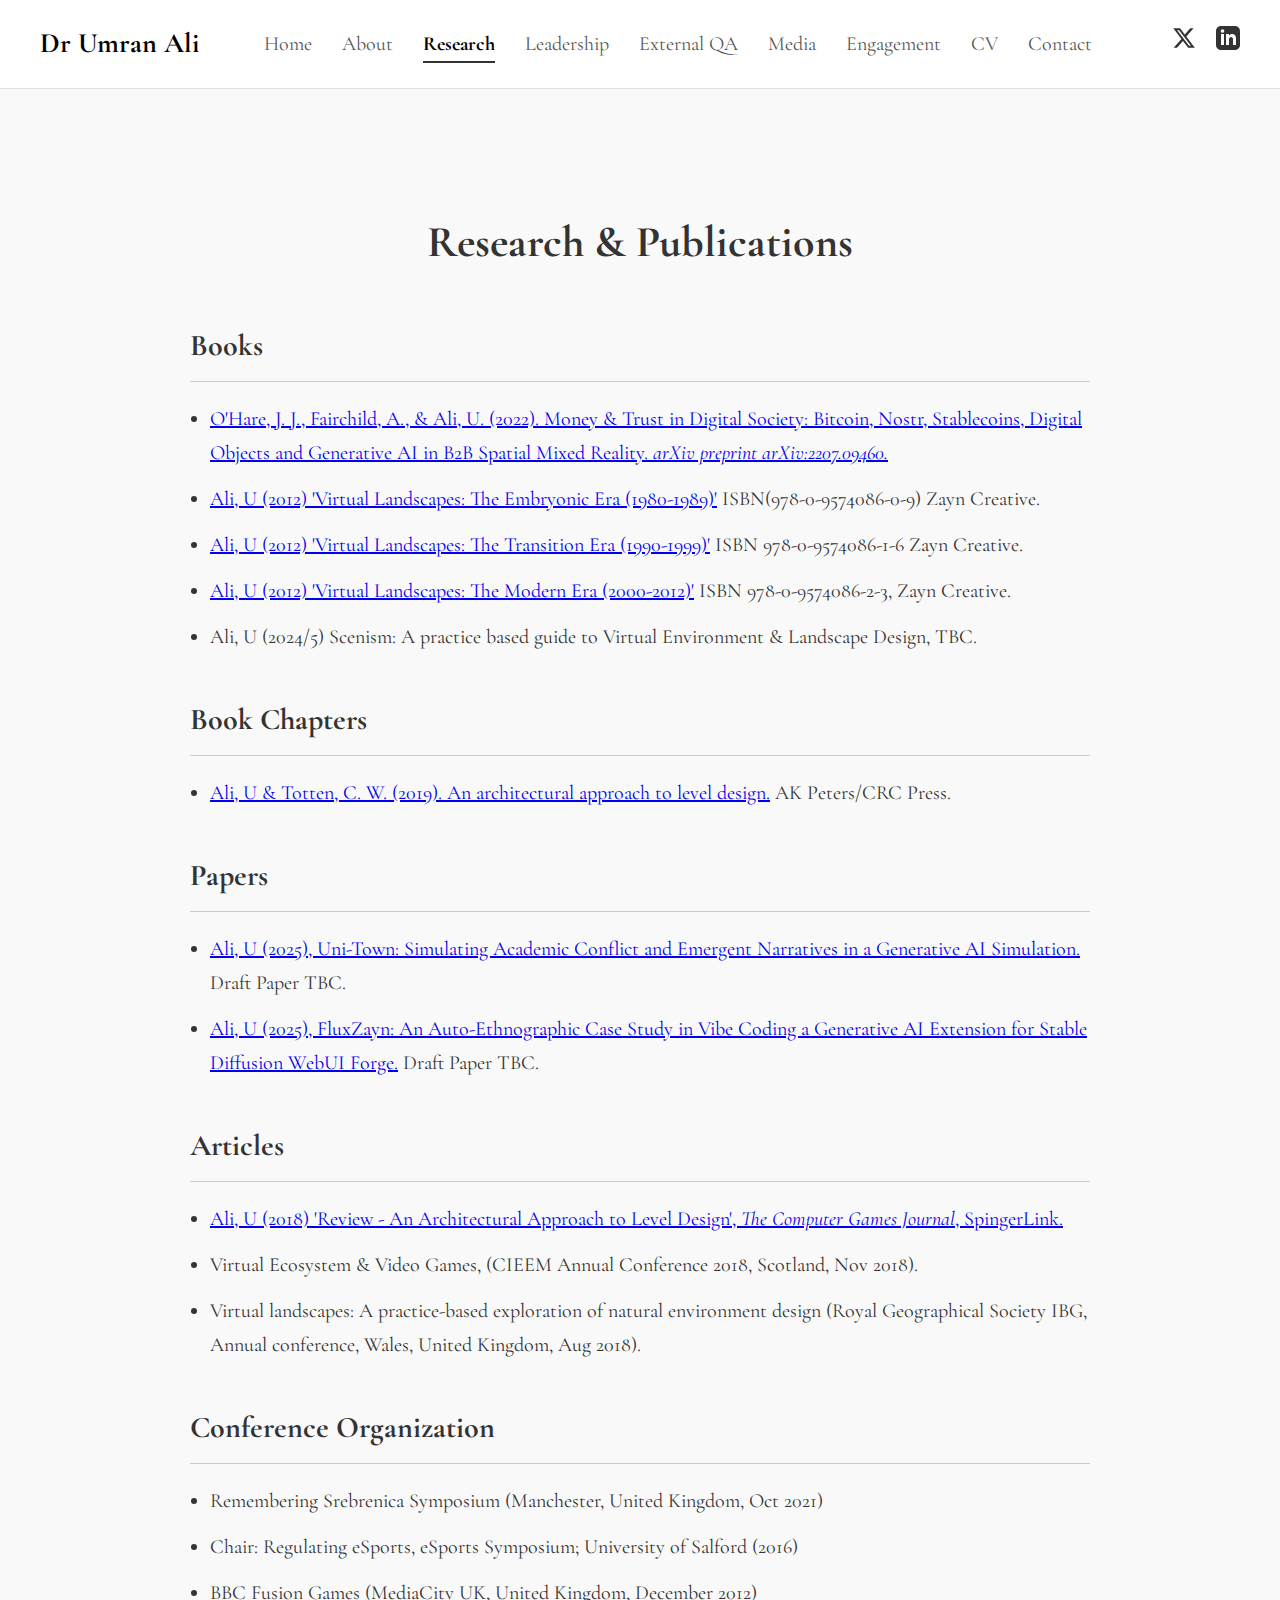
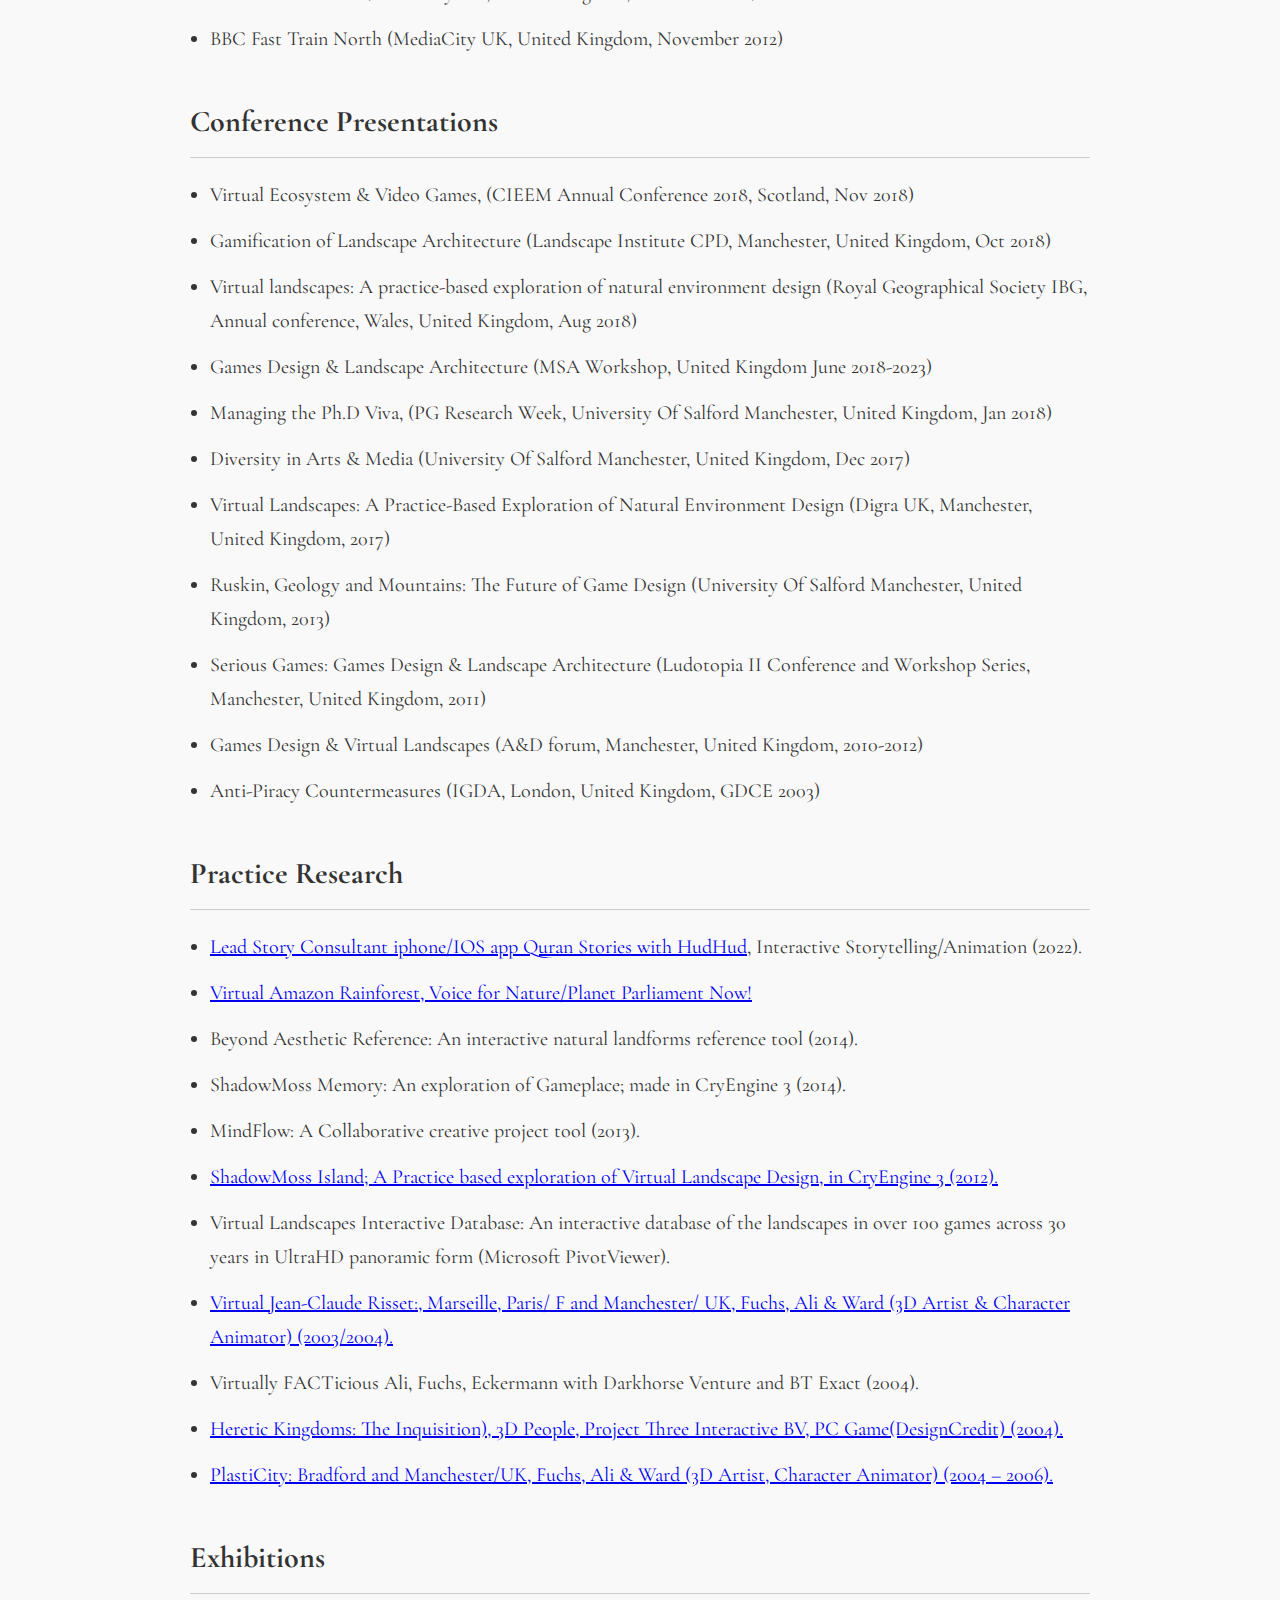
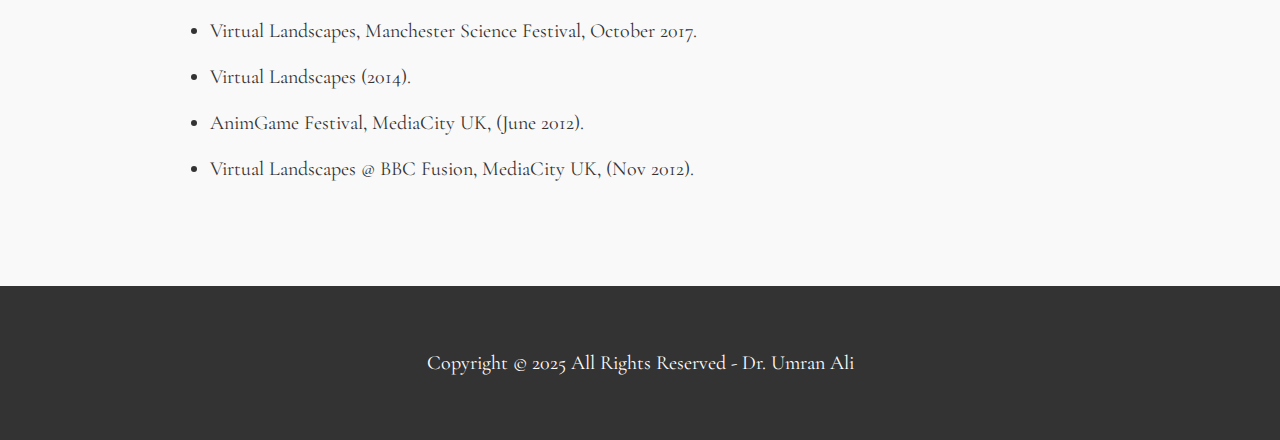
<file: research.html>
<!DOCTYPE html>
<html lang="en">
<head>
    <meta charset="UTF-8">
    <meta name="viewport" content="width=device-width, initial-scale=1.0">
    <title>Research - Dr. Umran Ali</title>
    <!-- New Font Link -->
    <link rel="preconnect" href="https://fonts.googleapis.com">
    <link rel="preconnect" href="https://fonts.gstatic.com" crossorigin>
    <link href="https://fonts.googleapis.com/css2?family=Cormorant+Garamond:wght@400;700&display=swap" rel="stylesheet">

    <!-- Original Stylesheet Link -->
    <link rel="stylesheet" href="style.css">
    
    <!-- Old Font Link (can be removed) -->
    <!-- <link href="https://fonts.googleapis.com/css2?family=EB+Garamond:ital,wght@0,400;0,700;1,400&family=Lato:wght@300;400;700&display=swap" rel="stylesheet"> -->
</head>
<body>
    <header class="site-header">
        <div class="header-container">
             <div class="site-title"><a href="index.html">Dr Umran Ali</a></div>
            <nav class="main-nav">
                <ul>
                    <li><a href="index.html">Home</a></li>
                    <li><a href="about.html">About</a></li>
                    <li><a href="research.html" class="active">Research</a></li>
                    <li><a href="leadership.html">Leadership</a></li>
                    <li><a href="qa.html">External QA</a></li>
                    <li><a href="media.html">Media</a></li>
                    <li><a href="engagement.html">Engagement</a></li>
                    <li><a href="assets/Dr Umran Ali CV_UoS_1.0.pdf" target="_blank">CV</a></li>
                    <li><a href="contact.html">Contact</a></li>
                </ul>
            </nav>
            <div class="social-links">
                <a href="https://x.com/Dr_UmranAli/" target="_blank" aria-label="Twitter"><svg viewBox="0 0 24 24" width="24" height="24" fill="currentColor"><path d="M18.244 2.25h3.308l-7.227 8.26 8.502 11.24H16.17l-5.214-6.817L4.99 21.75H1.68l7.73-8.835L1.254 2.25H8.08l4.713 6.231zm-1.161 17.52h1.833L7.084 4.126H5.117z"></path></svg></a>
                <a href="https://www.linkedin.com/in/dr-umran-ali/" target="_blank" aria-label="LinkedIn"><svg viewBox="0 0 24 24" width="24" height="24" fill="currentColor"><path d="M19 0h-14c-2.761 0-5 2.239-5 5v14c0 2.761 2.239 5 5 5h14c2.762 0 5-2.239 5-5v-14c0-2.761-2.238-5-5-5zm-11 19h-3v-11h3v11zm-1.5-12.268c-.966 0-1.75-.79-1.75-1.764s.784-1.764 1.75-1.764 1.75.79 1.75 1.764-.783 1.764-1.75 1.764zm13.5 12.268h-3v-5.604c0-3.368-4-3.113-4 0v5.604h-3v-11h3v1.765c1.396-2.586 7-2.777 7 2.476v6.759z"></path></svg></a>
            </div>
            <div class="mobile-menu-toggle"><div class="burger-icon"><span></span><span></span><span></span></div></div>
        </div>
    </header>
    <main>
        <section>
            <div class="content-wrapper">
                <h2>Research & Publications</h2>

                <div class="subsection">
                    <h3>Books</h3>
                    <ul>
                        <li><a href="https://www.researchgate.net/publication/362152519_Money_Trust_in_Digital_Society_--_Bitcoin_Nostr_Stablecoins_Digital_Objects_and_Machine_Learning_in_B2B_Telepresent_Mixed_Reality" target="_blank">O'Hare, J. J., Fairchild, A., & Ali, U. (2022). Money & Trust in Digital Society: Bitcoin, Nostr, Stablecoins, Digital Objects and Generative AI in B2B Spatial Mixed Reality. <em>arXiv preprint arXiv:2207.09460.</em></a></li>
                        <li><a href="https://books.apple.com/gb/book/virtual-landscapes-the-embryonic-era/id574511981" target="_blank">Ali, U (2012) 'Virtual Landscapes: The Embryonic Era (1980-1989)'</a> ISBN(978-0-9574086-0-9) Zayn Creative.</li>
                        <li><a href="https://books.apple.com/gb/book/virtual-landscapes-the-transition-era/id574502404" target="_blank">Ali, U (2012) 'Virtual Landscapes: The Transition Era (1990-1999)'</a> ISBN 978-0-9574086-1-6 Zayn Creative.</li>
                        <li><a href="https://books.apple.com/gb/book/virtual-landscapes/id574267842" target="_blank">Ali, U (2012) 'Virtual Landscapes: The Modern Era (2000-2012)'</a> ISBN 978-0-9574086-2-3, Zayn Creative.</li>
                        <li>Ali, U (2024/5) Scenism: A practice based guide to Virtual Environment & Landscape Design, TBC.</li>
                    </ul>
                </div>

                <div class="subsection">
                    <h3>Book Chapters</h3>
                    <ul>
                        <li><a href="https://www.tgjonesonline.co.uk/Product/Christopher-W-American-University-Washington-DC-USA-Totten/Architectural-Approach-to-Level-Design--Second-edition/10629087" target="_blank">Ali, U & Totten, C. W. (2019). An architectural approach to level design.</a> AK Peters/CRC Press.</li>
                    </ul>
                </div>
               <div class="subsection">
                    <h3>Papers</h3>
                    <ul>
                        <li><a href="https://salford.worktribe.com/record.jx?recordid=4354318" target="_blank">Ali, U (2025), Uni-Town: Simulating Academic Conflict and Emergent Narratives in a Generative AI Simulation.</a> Draft Paper TBC.</li>
						<li><a href="https://salford.worktribe.com/record.jx?recordid=4354318" target="_blank">Ali, U (2025), FluxZayn: An Auto-Ethnographic Case Study in Vibe Coding a Generative AI Extension for Stable Diffusion WebUI Forge.</a> Draft Paper TBC.</li>
                    </ul>
                </div>

                <div class="subsection">
                    <h3>Articles</h3>
                    <ul>
                        <li><a href="https://link.springer.com/article/10.1007/s40869-017-0050-7" target="_blank">Ali, U (2018) 'Review - An Architectural Approach to Level Design', <em>The Computer Games Journal</em>, SpingerLink.</a></li>
                        <li>Virtual Ecosystem & Video Games, (CIEEM Annual Conference 2018, Scotland, Nov 2018).</li>
                        <li>Virtual landscapes: A practice-based exploration of natural environment design (Royal Geographical Society IBG, Annual conference, Wales, United Kingdom, Aug 2018).</li>
                    </ul>
                </div>
				
				<div class="subsection">
    <h3>Conference Organization</h3>
    <ul>
        <li>Remembering Srebrenica Symposium (Manchester, United Kingdom, Oct 2021)</li>
        <li>Chair: Regulating eSports, eSports Symposium; University of Salford (2016)</li>
        <li>BBC Fusion Games (MediaCity UK, United Kingdom, December 2012)</li>
        <li>BBC Fast Train North (MediaCity UK, United Kingdom, November 2012)</li>
    </ul>
</div>

<div class="subsection">
    <h3>Conference Presentations</h3>
    <ul>
        <li>Virtual Ecosystem & Video Games, (CIEEM Annual Conference 2018, Scotland, Nov 2018)</li>
        <li>Gamification of Landscape Architecture (Landscape Institute CPD, Manchester, United Kingdom, Oct 2018)</li>
        <li>Virtual landscapes: A practice-based exploration of natural environment design (Royal Geographical Society IBG, Annual conference, Wales, United Kingdom, Aug 2018)</li>
        <li>Games Design & Landscape Architecture (MSA Workshop, United Kingdom June 2018-2023)</li>
        <li>Managing the Ph.D Viva, (PG Research Week, University Of Salford Manchester, United Kingdom, Jan 2018)</li>
        <li>Diversity in Arts & Media (University Of Salford Manchester, United Kingdom, Dec 2017)</li>
        <li>Virtual Landscapes: A Practice-Based Exploration of Natural Environment Design (Digra UK, Manchester, United Kingdom, 2017)</li>
        <li>Ruskin, Geology and Mountains: The Future of Game Design (University Of Salford Manchester, United Kingdom, 2013)</li>
        <li>Serious Games: Games Design & Landscape Architecture (Ludotopia II Conference and Workshop Series, Manchester, United Kingdom, 2011)</li>
        <li>Games Design & Virtual Landscapes (A&D forum, Manchester, United Kingdom, 2010-2012)</li>
        <li>Anti-Piracy Countermeasures (IGDA, London, United Kingdom, GDCE 2003)</li>
    </ul>
</div>
                
                <div class="subsection">
                    <h3>Practice Research</h3>
                    <ul>
                        <li><a href="https://apps.apple.com/gb/app/quran-stories-with-hudhud/id1384859803" target="_blank">Lead Story Consultant iphone/IOS app Quran Stories with HudHud</a>, Interactive Storytelling/Animation (2022).</li>
                        <li><a href="https://www.youtube.com/watch?v=apkwkM1smjg" target="_blank">Virtual Amazon Rainforest, Voice for Nature/Planet Parliament Now!</a></li>
                        <li>Beyond Aesthetic Reference: An interactive natural landforms reference tool (2014).</li>
                        <li>ShadowMoss Memory: An exploration of Gameplace; made in CryEngine 3 (2014).</li>
                        <li>MindFlow: A Collaborative creative project tool (2013).</li>
                        <li><a href="https://www.youtube.com/watch?v=VHs3VvUBrN8" target="_blank">ShadowMoss Island; A Practice based exploration of Virtual Landscape Design, in CryEngine 3 (2012).</a></li>
                        <li>Virtual Landscapes Interactive Database: An interactive database of the landscapes in over 100 games across 30 years in UltraHD panoramic form (Microsoft PivotViewer).</li>
                        <li><a href="https://creativegames.org.uk/art/Risset/index.htm" target="_blank">Virtual Jean-Claude Risset:, Marseille, Paris/ F and Manchester/ UK, Fuchs, Ali & Ward (3D Artist & Character Animator) (2003/2004).</a></li>
                        <li>Virtually FACTicious Ali, Fuchs, Eckermann with Darkhorse Venture and BT Exact (2004).</li>
                        <li><a href="https://www.gog.com/en/game/heretic_kingdoms_the_inquisition" target="_blank">Heretic Kingdoms: The Inquisition), 3D People, Project Three Interactive BV, PC Game(DesignCredit) (2004).</a></li>
                        <li><a href="https://creativegames.org.uk/art/plasticity/index.htm" target="_blank">PlastiCity: Bradford and Manchester/UK, Fuchs, Ali & Ward (3D Artist, Character Animator) (2004 – 2006).</a></li>
                    </ul>
                </div>

                <div class="subsection">
                    <h3>Exhibitions</h3>
                    <ul>
                        <li>Virtual Landscapes, Manchester Science Festival, October 2017.</li>
                        <li>Virtual Landscapes (2014).</li>
                        <li>AnimGame Festival, MediaCity UK, (June 2012).</li>
                        <li>Virtual Landscapes @ BBC Fusion, MediaCity UK, (Nov 2012).</li>
                    </ul>
                </div>

            </div>
        </section>
    </main>
    <footer>
        <div class="footer-container">
            <p>Copyright © 2025 All Rights Reserved - Dr. Umran Ali</p>
        </div>
    </footer>
    <script src="script.js"></script>
</body>
</html>
</file>
<file: style.css>
/* General Body Styles */
body { 
    font-family: 'Cormorant Garamond', serif; /* UPDATED FONT */
    margin: 0; 
    color: #333; 
    background-color: #f9f9f9; 
    font-size: 20px; /* Slightly increased for readability */
    line-height: 1.7; 
}
html { scroll-behavior: smooth; }

/* Header and Navigation */
.site-header { background-color: #ffffff; border-bottom: 1px solid #e0e0e0; position: sticky; top: 0; width: 100%; z-index: 1000; }
.header-container { display: flex; justify-content: space-between; align-items: center; padding: 20px 40px; max-width: 1800px; margin: 0 auto; }
.site-title a { 
    font-family: 'Cormorant Garamond', serif; /* UPDATED FONT */
    font-weight: 700; 
    font-size: 28px; /* Adjusted size */
    text-decoration: none; 
    color: #000; 
}
.main-nav ul { margin: 0; padding: 0; list-style: none; display: flex; }
.main-nav li { margin: 0 15px; }
.main-nav a { text-decoration: none; color: #555; font-weight: 400; transition: color 0.3s; padding: 5px 0; border-bottom: 2px solid transparent; }
.main-nav a:hover { color: #000; }
.main-nav a.active { color: #000; font-weight: 700; border-bottom-color: #333; }
.social-links a { margin-left: 15px; color: #333; }
.social-links a:hover { color: #888; }

/* Main Content */
main { min-height: 70vh; }
section { padding: 80px 40px; border-bottom: 1px solid #e0e0e0; }
section:last-child { border-bottom: none; }
.content-wrapper { max-width: 900px; margin: 0 auto; }
section h1, section h2 { 
    font-family: 'Cormorant Garamond', serif; /* UPDATED FONT */
    font-weight: 700; 
    font-size: 44px; /* Adjusted size */
    margin-bottom: 30px; 
    text-align: center;
}
section p, section ul { text-align: left; margin-bottom: 20px; }
section ul { list-style-position: outside; padding-left: 20px; }
section ul li { margin-bottom: 12px; }
.subsection { margin-top: 40px; }
.subsection h3 { 
    font-family: 'Cormorant Garamond', serif; /* UPDATED FONT */
    font-size: 30px; /* Adjusted size */
    font-weight: 700;
    margin-bottom: 15px; 
    border-bottom: 1px solid #ccc; 
    padding-bottom: 10px; 
}
.hero-section { background: #e9e9e9; text-align: center; min-height: 50vh; display: flex; align-items: center; justify-content: center; }
.hero-section h1 { font-size: 54px; /* Adjusted size */ }

/* Footer */
footer { background-color: #333; color: #fff; padding: 40px; text-align: center; }

/* Mobile Responsive Styles */
.mobile-menu-toggle { display: none; cursor: pointer; }
.burger-icon span { display: block; width: 25px; height: 2px; background-color: #333; margin: 5px 0; transition: all 0.3s ease-in-out; }

@media (max-width: 1024px) {
    .main-nav { display: none; position: absolute; top: 85px; left: 0; width: 100%; background-color: #fff; border-top: 1px solid #e0e0e0; padding: 20px 0; }
    .main-nav.active { display: block; }
    .main-nav ul { flex-direction: column; align-items: center; }
    .main-nav li { margin: 10px 0; }
    .mobile-menu-toggle { display: block; }
    .mobile-menu-toggle.active .burger-icon span:nth-child(1) { transform: rotate(45deg) translate(5px, 5px); }
    .mobile-menu-toggle.active .burger-icon span:nth-child(2) { opacity: 0; }
    .mobile-menu-toggle.active .burger-icon span:nth-child(3) { transform: rotate(-45deg) translate(5px, -5px); }
}
/* --- New Hero Title Styles --- */
.hero-title-container {
    text-align: center;
}

.main-title {
    font-size: 52px; /* Large size for the name */
    line-height: 1.2;
    margin-bottom: 10px;
}

.qualifications {
    display: block; /* Puts qualifications on a new line */
    font-size: 22px; /* Smaller font size */
    font-weight: 400; /* Lighter font weight */
    color: #555; /* Slightly muted color */
}

.subtitle {
    font-size: 24px;
    font-weight: 400;
    color: #333;
    letter-spacing: 2px; /* Adds space between letters */
    text-align: center;
    margin-top: 20px;
}
/* --- End of New Styles --- */

/* --- New Hero Background Image Styles (Homepage Only) --- */

/* By using #home, this rule now ONLY applies to the hero section on index.html */
#home.hero-section {
    /* The background is a layer of semi-transparent black on top of your image */
    background: 
        linear-gradient(rgba(0, 0, 0, 0.5), rgba(0, 0, 0, 0.5)), 
        url('assets/hero-background.jpg');
    
    background-size: cover;             /* Ensures the image covers the entire section */
    background-position: center center; /* Centers the image */
    background-attachment: fixed;       /* Creates a nice parallax effect on scroll */
    
    color: #ffffff; /* Sets the default text color in this section to white */
}

/* We also make these rules specific to the #home section */
#home .main-title,
#home .subtitle {
    color: #ffffff;
}

#home .qualifications {
    color: #dddddd; /* Makes the qualifications a slightly dimmer white */
}

/* --- End of New Styles --- */

/* --- Styles for About Page Layout --- */

.about-container {
    display: flex;
    flex-wrap: wrap; /* Allows sidebar to stack on top on mobile */
    gap: 3rem; /* Increased gap for better separation */
    align-items: flex-start;
}

.about-sidebar {
    flex: 0 0 240px; /* Sidebar with a fixed width */
}

.about-image img {
    width: 100%;
    height: auto;
    border-radius: 5px; /* Optional: adds slightly rounded corners */
    margin-bottom: 2rem;
}

.qualifications-list h3 {
    font-size: 1.4rem;
    margin-bottom: 1rem;
    color: #333; /* Slightly softer color for the subheading */
}

.qualifications-list ul {
    list-style: none;
    padding-left: 0;
    font-size: 0.95rem; /* Slightly smaller font for the list */
}

.qualifications-list li {
    margin-bottom: 0.75rem;
    line-height: 1.5;
}

.about-text {
    flex: 1; /* Allows text to take up all remaining space */
}

.about-text p:first-child {
    margin-top: 0;
}

.signature-container {
    margin-top: 2rem;
    text-align: right; /* Aligns the signature to the right */
}

.signature-container img {
    max-width: 450px; /* Adjust size as needed */
    height: auto;
}

/* Responsive adjustment for smaller screens */
@media (max-width: 900px) {
    .about-sidebar {
        flex-basis: 100%; /* Sidebar takes full width */
        display: flex;
        gap: 2rem;
        align-items: flex-start;
    }
}

@media (max-width: 768px) {
    .about-sidebar {
       display: block; /* Stack image and qualifications vertically */
    }

    .about-image {
        text-align: center; /* Center the image */
    }

    .about-image img {
        max-width: 200px; /* Control image size on mobile */
    }
}

/* --- Corrected Full-Screen Mobile Menu --- */

/* Apply these styles only on screens 992px wide or smaller */
@media (max-width: 992px) {

    /* 1. Hide the desktop social links and prepare the header */
    .social-links {
        display: none;
    }
    .site-header {
        position: relative;
        z-index: 1001;
    }

    /* 2. Style the menu overlay itself */
    .main-nav {
        display: none; 
        position: fixed;
        top: 0;
        left: 0;
        width: 100vw;
        height: 100vh;
        background-color: #ffffff;
        z-index: 1000;
        display: flex;
        align-items: center;
        justify-content: center;
        opacity: 0;
        visibility: hidden;
        transition: opacity 0.3s ease, visibility 0.3s ease;
    }

    /* 3. When the menu is active, make it visible */
    .main-nav.active {
        opacity: 1;
        visibility: visible;
    }

    /* 4. Style the list and list items */
    .main-nav ul {
        flex-direction: column;
        width: 100%;
    }

    .main-nav li {
        width: 100%;
        text-align: center; /* <<< FIX #1: Center the text */
    }

    /* 5. Style the links to be large and easily tappable */
    .main-nav a {
        display: block;
        width: 100%;
        padding: 1.2rem 1rem;     /* <<< FIX #2: Increased padding for a larger tap area */
        font-size: 3.8rem;       /* <<< FIX #3: Significantly larger font size */
        font-weight: 600;        /* Bolder for better readability */
        color: #1c1c1c;
        border-bottom: 1px solid #f0f0f0;
    }

    .main-nav li:last-child a {
        border-bottom: none;
    }
    
    /* 6. Ensure the burger icon is visible */
    .mobile-menu-toggle {
        display: block;
    }

    /* 7. Animate burger to 'X' when active */
    .mobile-menu-toggle.active .burger-icon span:nth-child(1) {
        transform: rotate(45deg) translate(5px, 5px);
    }
    .mobile-menu-toggle.active .burger-icon span:nth-child(2) {
        opacity: 0;
    }
    .mobile-menu-toggle.active .burger-icon span:nth-child(3) {
        transform: rotate(-45deg) translate(7px, -7px);
    }

    /* 8. Prevent the page from scrolling when the menu is open */
    body.nav-open {
        overflow: hidden;
    }
}
</file>
